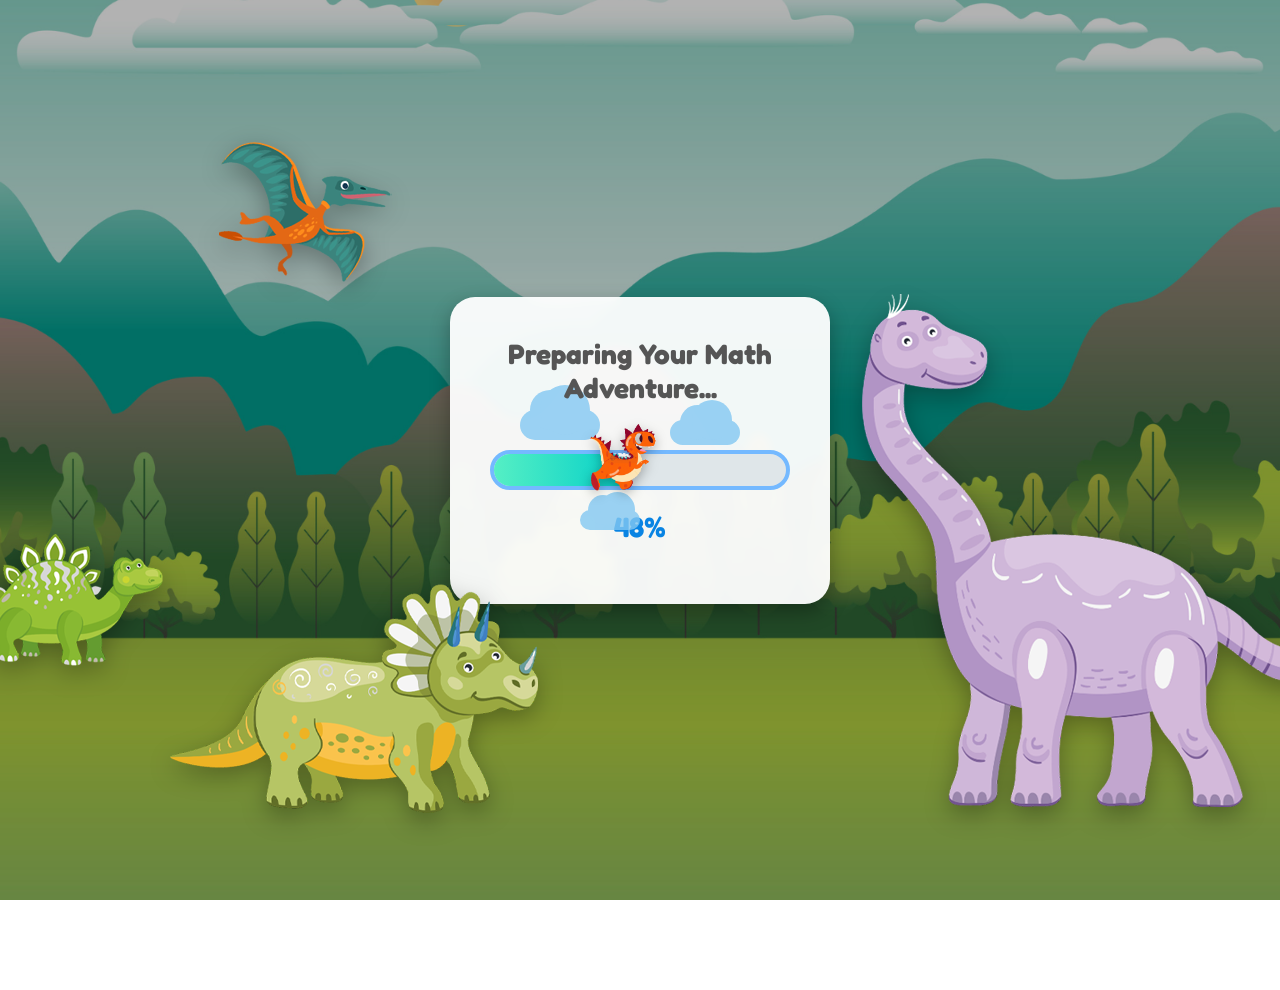
<file: index.html>
<!DOCTYPE html>
<html lang="en">
<head>
    <meta charset="UTF-8">
    <meta name="viewport"
          content="width=device-width, initial-scale=1.0">

    <title>Multiplication Drill</title>

    <!-- Cute Font -->
    <link href="https://fonts.googleapis.com/css2?family=Fredoka:wght@400;600&display=swap"
          rel="stylesheet">

    <link rel="stylesheet" href="style.css">
</head>
<body>

    <div id="welcomeScreen">

        <!-- Mascot Image -->
        <img src="assets/dino2.png"
            id="mascot">
        
        <img src="assets/dino.png"
            id="mascot2">

        <div id="dinoCallout" class="dino-callout hidden">
                <img src="assets/dinoegg.png" class="callout-dino">
                <div class="callout-bubble">
                    <p id="calloutText"></p>
                </div>
            </div>

        <div class="welcome-card" id="welcomeCard">

            <!-- Loading Animation -->
<div id="loadingSection">

    <h2 class="loading-title">
        Preparing Your Math Adventure...
    </h2>

    <!-- Sky Area -->
    <div class="loading-area">

        <!-- Clouds -->
        <div class="cloud cloud1"></div>
        <div class="cloud cloud2"></div>
        <div class="cloud cloud3"></div>

        <!-- Progress Track -->
        <div class="progress-track">

            <!-- Dinosaur -->
            <div id="dino">
                <img src="assets/t-rex.gif">
            </div>

            <!-- Progress Fill -->
            <div id="progressFill"></div>

        </div>

        <!-- Percentage -->
        <div id="progressText">
            0%
        </div>

    </div>

</div>

            <!-- Main Welcome Content -->
            <div id="mainContent" class="hidden">
                
                <h1>Multiplication Adventure</h1>

                <p>Enter your name to begin!</p>

                <input type="text"
                       id="learnerName"
                       placeholder="Your Name">

                <button id="startBtn">
                    Start Learning
                </button>

                <p id="savedMessage"></p>

            </div>

        </div>

    </div>

    <!-- Audio Element -->
    <audio id="bgMusic" src="assets/Index.mp3" loop></audio>

    <script src="script.js"></script>

</body>
</html>
</file>
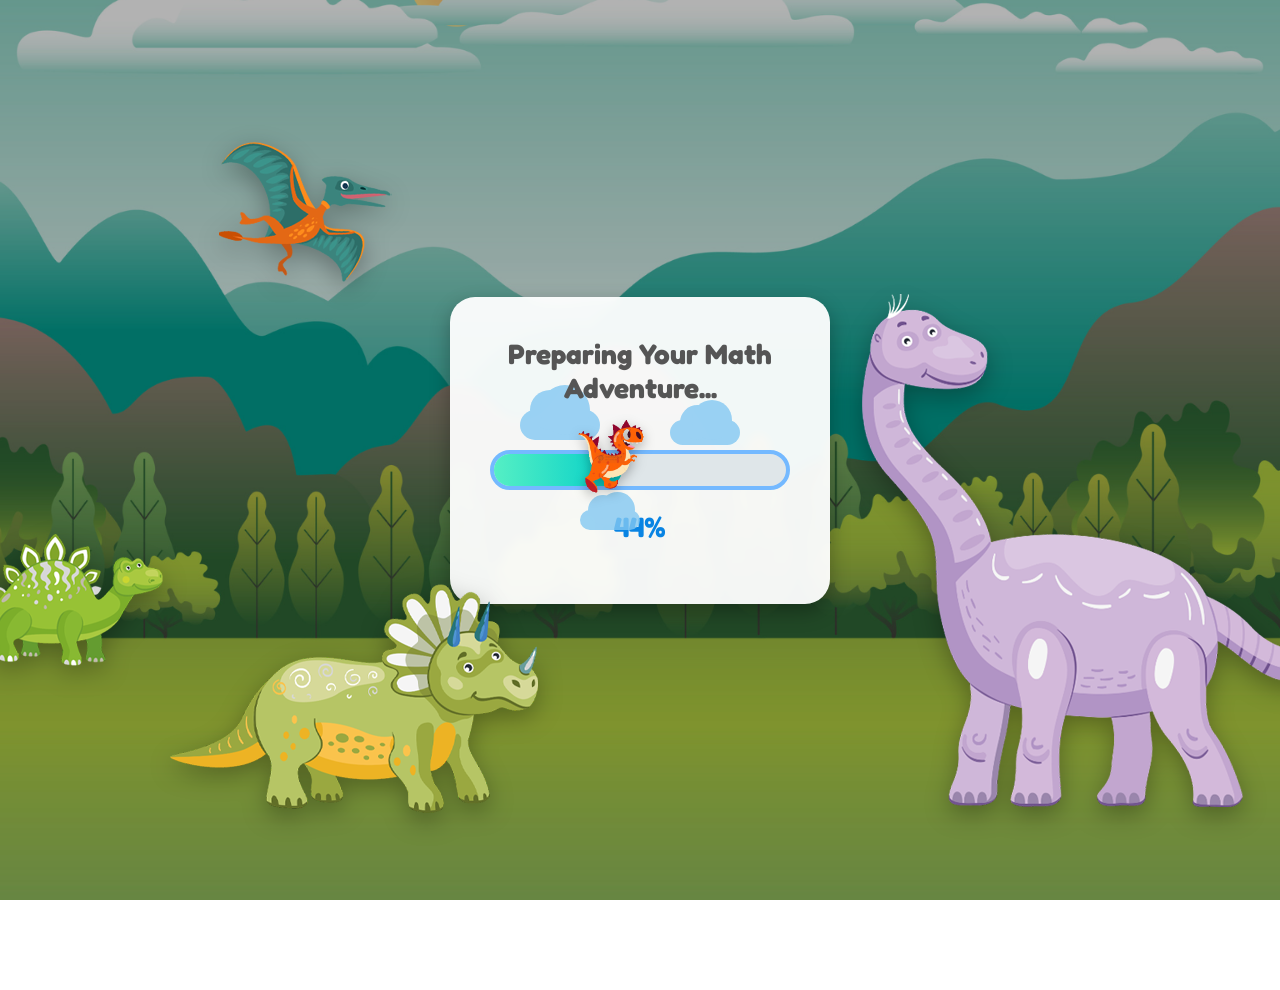
<file: dashboard.html>
<!DOCTYPE html>
<html lang="en">
<head>
    <meta charset="UTF-8">
    <meta name="viewport" content="width=device-width, initial-scale=1.0">
    <title>Dashboard</title>
    <!-- Cute Font -->
    <link href="https://fonts.googleapis.com/css2?family=Fredoka:wght@400;600&display=swap" rel="stylesheet">
    <link rel="stylesheet" href="style.css">
</head>
<body>

    <!-- Mascot Image -->
    <img src="assets/dino2.png" id="mascot">
    <img src="assets/dino3.png" id="mascot3">

    <div class="dashboard-container">
        <h1 id="welcomeText">Welcome!</h1>
        <h2>Multiplication Drills</h2>

        <div class="levels-grid">
            <!-- Emerging (Default Unlocked) -->
            <div class="level-card unlocked">
                <div class="board-content">
                    <h3>Emerging</h3>
                    <p>Unlocked</p>
                    <button onclick="openLevel('Emerging')">Open</button>
                </div>
            </div>

            <!-- Developing -->
            <div class="level-card locked" id="Developing">
                <div class="board-content">
                    <h3>Developing</h3>
                    <p>Locked</p>
                    <button disabled>Locked</button>
                </div>
            </div>

            <!-- Connecting -->
            <div class="level-card locked" id="Connecting">
                <div class="board-content">
                    <h3>Connecting</h3>
                    <p>Locked</p>
                    <button disabled>Locked</button>
                </div>
            </div>

            <!-- Benchmarking -->
            <div class="level-card locked" id="Benchmarking">
                <div class="board-content">
                    <h3>Benchmarking</h3>
                    <p>Locked</p>
                    <button disabled>Locked</button>
                </div>
            </div>

            <!-- Advancing -->
            <div class="level-card locked" id="Advancing">
                <div class="board-content">
                    <h3>Advancing</h3>
                    <p>Locked</p>
                    <button disabled>Locked</button>
                </div>
            </div>
        </div>

        <button class="reset-btn" onclick="resetProgress()">Reset Progress</button>
    </div>

    <!-- Audio Element -->
    <audio id="bgMusic" src="assets/Dashboard.mp3" loop></audio>

    <div id="mascotDashboardOverlay" class="mascot-fullscreen-backdrop hidden-mascot-overlay">
        <div class="mascot-dialogue-container">
            
            <div class="mascot-speech-bubble">
                <p class="mascot-greeting">Welcome back, Dino Explorer!</p>
                <p id="mascotDashboardMessage" class="mascot-instructions">
                    Teach Hams here! Ready to continue your dino math adventure? Select a level banner below to begin your training!
                </p>
                
                <button class="mascot-ok-btn" onclick="hideDashboardMascot()">Let's Go!</button>
                
                <div class="speech-bubble-arrow"></div>
            </div>

            <div class="mascot-character-wrapper">
                <img src="assets/Teach Hams.png" alt="Teach Hams Mascot" class="hamster-game-mascot">
            </div>
            
        </div>
    </div>

<script>
    let musicStarted = false; 
    
    // 1. Load learner data safely
    let learner = JSON.parse(localStorage.getItem("learnerProgress"));

    // 2. Safety Check: If data missing, gracefully redirect
    if (!learner) {
        console.warn("No learner progress found! Redirecting to setup...");
        window.location.href = "index.html"; 
    } else {
        document.getElementById("welcomeText").innerHTML = "Welcome, " + (learner.name || "Learner") + "!";
        checkUnlocks();
    }

    // FIX: Attach interactive sound listeners directly onto parent DOM structures
    window.addEventListener('DOMContentLoaded', () => {
        // Find main container grids and map explicit triggers
        const triggerZones = [document.body, document.querySelector('.dashboard-container')];
        triggerZones.forEach(zone => {
            if(zone) {
                zone.addEventListener('pointerdown', startBackgroundMusic, { passive: true });
                zone.addEventListener('click', startBackgroundMusic, { passive: true });
            }
        });
    });

    // Dedicated fallback checker
    document.addEventListener('click', startBackgroundMusic, true);

    window.onload = function() {
        document.getElementById("welcomeText").innerText = "Welcome, " + learner.name + "! 👋";
        checkUnlocks();

        // 🐹 NEW: FOOLPROOF REFERRER CHECK FOR LOCAL SERVERS
        const previousPage = document.referrer.toLowerCase();
        
        // If they came from drill.html, we absolutely DO NOT show it.
        // Otherwise, if they came from the root or index page, show it!
        if (!previousPage.includes("drill.html")) {
            // This condition matches if they logged in from index.html or raw localhost root path
            if (previousPage.includes("index.html") || previousPage === "http://127.0.0.1:5500/" || previousPage === "http://localhost:5500/" || previousPage === "https://aesmena16.github.io/bugmultiplication/") {
                const overlay = document.getElementById("mascotDashboardOverlay");
                if (overlay) {
                    overlay.classList.remove("hidden-mascot-overlay");
                    
                    // Personalize the greeting text dynamically using the profile name
                    document.getElementById("mascotDashboardMessage").innerHTML = 
                        `Hey <strong>${learner.name}</strong>! Teach Hams here! Ready to continue your math adventure? Select a level banner below to begin your training!`;
                }
            }
        }
    };

    // 🚀 NEW: HANDLER TIED TO THE LET'S GO BUTTON CLICK
    function hideDashboardMascot() {
        const overlay = document.getElementById("mascotDashboardOverlay");
        if (overlay) {
            overlay.classList.add("hidden-mascot-overlay");
        }
    }

    function startBackgroundMusic() {
        if (musicStarted) return;
        
        const audio = document.getElementById("bgMusic");
        if (!audio) return;

        audio.volume = 0.15; 
        
        audio.play()
            .then(() => {
                musicStarted = true;
                console.log("Dashboard music started successfully!");
                // Cleanup clean lines
                window.removeEventListener('pointerdown', startBackgroundMusic);
                window.removeEventListener('click', startBackgroundMusic);
                document.removeEventListener('click', startBackgroundMusic, true);
            })
            .catch(error => {
                // If it fails silently, we attempt to unblock the channel stream
                console.log("Audio waiting for a deeper gesture interaction.", error);
            });
    }

    function checkUnlocks(){
        if (!learner || !learner.completedDrills) return;

        let levels = ["Emerging", "Developing", "Connecting", "Benchmarking", "Advancing"];

        for(let i = 1; i < levels.length; i++){
            let previous = levels[i - 1];
            let drills = learner.completedDrills[previous];

            if (!drills) continue;

            let completed = drills.arrays && drills.multiples && drills.groups && drills.jumps;

            if(completed){
                let currentCard = document.getElementById(levels[i]);
                if(currentCard) {
                    currentCard.classList.remove("locked");
                    currentCard.classList.add("unlocked");
                    // Added startBackgroundMusic() here so even if their first click is the button, it forces play before navigating
                    currentCard.innerHTML = `
                        <div class="board-content">
                            <h3>${levels[i]}</h3>
                            <p>Unlocked</p>
                            <button onclick="startBackgroundMusic(); openLevel('${levels[i]}')">Open</button>
                        </div>
                    `;
                }
            }
        }
    }

    function openLevel(level){
        // Give the audio engine 150ms to fire up cleanly before switching pages
        setTimeout(() => {
            window.location.href = "drill.html?level=" + level;
        }, 150);
    }

    function resetProgress(){
        let confirmReset = confirm("Reset all progress?");
        if(confirmReset){
            localStorage.clear();
            window.location.href = "index.html";
        }
    }
</script>

</body>
</html>
</file>
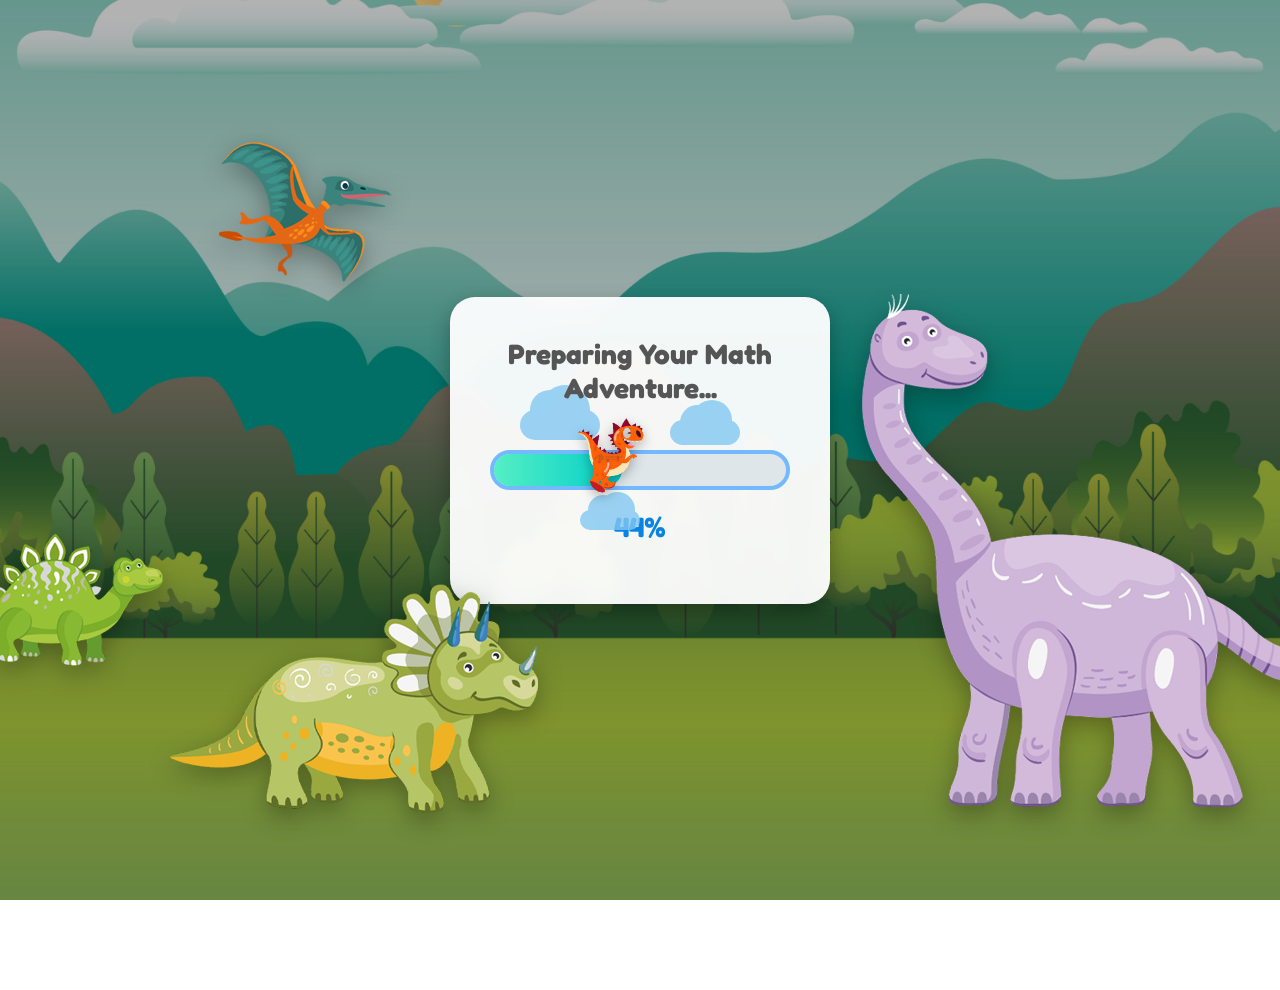
<file: drill.html>
<!DOCTYPE html>
<html lang="en">
<head>
    <meta charset="UTF-8">
    <meta name="viewport" content="width=device-width, initial-scale=1.0">
    <title>Multiplication Drills</title>
    
    <!-- Cute Font -->
    <link href="https://fonts.googleapis.com/css2?family=Fredoka:wght@400;600&display=swap" rel="stylesheet">
    <!-- Reference your stylesheet -->
    <link rel="stylesheet" href="drill-style.css">
</head>
<body>

    <!-- 1. TOP NAVBAR -->
    <header class="top-navbar">
        <div class="nav-left">
            <span class="back-arrow" onclick="goToDashboard()">⬅ Dashboard</span>
        </div>
        <div class="nav-right">
            <button id="muteBtn" class="mute-btn" onclick="toggleMute()">🎵 Music On</button>
            <span id="studentName" class="student-profile">👑 Loading...</span>
            <button class="logout-btn" onclick="logout()">Log Out</button>
        </div>
    </header>

    <div class="app-container">
        <!-- 2. SIDEBAR NAVIGATION -->
        <aside class="sidebar">
            <div class="sidebar-header">
                <img src="assets/t-rex.gif">
                <h3 id="currentLevelHeader">Level: Loading...</h3>
            </div>
            <nav class="sidebar-menu">
                <button class="menu-item active" id="btn-groups" onclick="switchDrill('groups')">
                    📦 Groups of Quantities
                </button>
                <button class="menu-item" id="btn-arrays" onclick="switchDrill('arrays')">
                    🧮 Arrays
                </button>
                <button class="menu-item" id="btn-multiples" onclick="switchDrill('multiples')">
                    🔢 Counting by Multiples
                </button>
                <button class="menu-item" id="btn-jumps" onclick="switchDrill('jumps')">
                    🐸 Jumps on a Number Line
                </button>
            </nav>
        </aside>

        <!-- 3. MAIN DRILL PLAYGROUND -->
        <main class="main-content">
            <div id="teacherPanel" class="teacher-config-card">
    <div class="panel-header">
        <h4>Teacher Control Hub: Customize Advancing Level</h4>
        <button class="close-panel-btn" onclick="toggleTeacherPanel(false)">✕</button>
    </div>
    <p class="panel-desc">Set specific numbers or ranges for the dynamic Question Bank. Leave fields blank or set to "Any" for fully random questions.</p>
    
    <div class="config-grid">
        <div class="input-group">
            <label for="customFirstNum">First Number (Multiplicand):</label>
            <select id="customFirstNum">
                <option value="any">Any Random Number (1-10)</option>
                <option value="2">2</option><option value="3">3</option><option value="4">4</option>
                <option value="5">5</option><option value="6">6</option><option value="7">7</option>
                <option value="8">8</option><option value="9">9</option><option value="10">10</option>
            </select>
        </div>

        <div class="input-group">
            <label for="customSecondNum">Second Number (Multiplier):</label>
            <select id="customSecondNum">
                <option value="any">Any Random Number (1-10)</option>
                <option value="2">2</option><option value="3">3</option><option value="4">4</option>
                <option value="5">5</option><option value="6">6</option><option value="7">7</option>
                <option value="8">8</option><option value="9">9</option><option value="10">10</option>
            </select>
        </div>
    </div>
    
    <div class="panel-actions">
        <button class="save-config-btn" onclick="saveTeacherSettings()">Apply</button>
        <button class="reset-config-btn" onclick="resetTeacherSettings()">Reset</button>
    </div>
</div>

<button id="teacherTriggerBtn" class="teacher-trigger-btn" onclick="toggleTeacherPanel(true)">⚙️ Teacher Settings</button>

            <div class="drill-window">
                <div class="drill-status-bar">
                    <span id="drillTitle">Groups of Equal Quantities</span>
                    <span id="drillProgress">Status: Loading...</span>
                </div>
                
                <!-- =============== NEW WRAPPER PLACEMENT START =============== -->
                <div class="playground-window">
                    
                    <!-- Faded, unzoomed background layer -->
                    <div class="playground-bg-layer"></div>
                    
                    <!-- Your original Game Canvas/Interaction Space -->
                    <div id="gamePlayground" class="game-playground">
                        <!-- Dynamic interactive UI components go here -->
                        <p class="placeholder-text">Select a drill to start!</p>
                    </div>

                </div>
                <!-- =============== NEW WRAPPER PLACEMENT END =============== -->

            </div>
        </main>
    </div>

    <div id="mascotTutorialOverlay" class="mascot-fullscreen-backdrop">
    <div class="mascot-dialogue-container">
        
        <div class="mascot-speech-bubble">
            <p class="mascot-greeting">Hi there, Champ!</p>
            <p id="mascotDynamicMessage" class="mascot-instructions">
                Welcome! Select one of the math drills from the sidebar menu on the left, and let's start our multiplication adventure together!
            </p>
            
            <button class="mascot-ok-btn" onclick="hideMascotOverlay()">Let's Go!</button>
            
            <div class="speech-bubble-arrow"></div>
        </div>

        <div class="mascot-character-wrapper">
            <img src="assets/Teach Hams.png" alt="Teach Hams Mascot" class="hamster-game-mascot">
        </div>
        
    </div>
</div>

    <div id="gameFeedbackOverlay" class="mascot-fullscreen-backdrop hidden-mascot-overlay">
        <div class="mascot-dialogue-container">
            
            <div class="mascot-speech-bubble">
                <p id="feedbackTitle" class="mascot-greeting">Great Job! 🎉</p>
                <p id="feedbackMessage" class="mascot-instructions">That is exactly correct!</p>
                
                <button id="feedbackBtn" class="mascot-ok-btn" onclick="closeFeedbackOverlay()">Continue 🚀</button>
                
                <div class="speech-bubble-arrow"></div>
            </div>

            <div class="mascot-character-wrapper">
                <img id="feedbackMascotImg" src="assets/Teach Hams.png" alt="Feedback Mascot" class="hamster-game-mascot">
            </div>
            
        </div>
    </div>

    <div id="confettiContainer" class="confetti-wrapper hidden-mascot-overlay"></div>

    <audio id="bgMusic" src="assets/Drill.mp3" loop></audio>

    <!-- JavaScript Handling App Logic -->
    <script>

        // Toggle Visibility of the Control Panel View
function toggleTeacherPanel(show) {
    const panel = document.getElementById("teacherPanel");
    if (panel) panel.style.display = show ? "block" : "none";
    
    // Auto-load currently saved rules if opening
    if (show) {
        const rules = JSON.parse(localStorage.getItem("teacherDrillRules")) || { num1: "any", num2: "any" };
        document.getElementById("customFirstNum").value = rules.num1;
        document.getElementById("customSecondNum").value = rules.num2;
    }
}

// Save custom parameters to memory
function saveTeacherSettings() {
    const num1 = document.getElementById("customFirstNum").value;
    const num2 = document.getElementById("customSecondNum").value;
    
    const rules = { num1: num1, num2: num2 };
    localStorage.setItem("teacherDrillRules", JSON.stringify(rules));
    
    showGameFeedback('correct', "Teacher preferences applied successfully! 🏫🍎");
    toggleTeacherPanel(false);
    
    // If the learner is currently playing the Advancing level, instantly reload the question card!
    if (currentLevel === "Advancing") {
        loadQuestionBankEngine();
    }
}

// Wipe rules out of memory back to vanilla math configurations
function resetTeacherSettings() {
    localStorage.removeItem("teacherDrillRules");
    document.getElementById("customFirstNum").value = "any";
    document.getElementById("customSecondNum").value = "any";
    
    showGameFeedback('correct', "Reset back to automatic standard configurations!");
    toggleTeacherPanel(false);
    
    if (currentLevel === "Advancing") {
        loadQuestionBankEngine();
    }
}

        // Global variables
        let learner = JSON.parse(localStorage.getItem("learnerProgress"));
        let currentLevel = "";
        let currentDrill = "groups"; // Default drill
        let musicStarted = false; // Tracks if the music has successfully started playing

        // Safety redirect if someone bypasses login
        if (!learner) {
            window.location.href = "index.html";
        }

        // Initialize Page Setup on Load
        window.onload = function() {
            // 1. Parse Level from URL String (e.g., ?level=Developing)
            const urlParams = new URLSearchParams(window.location.search);
            currentLevel = urlParams.get('level') || "Emerging";
            
            // 2. Populate User Interfaces
            document.getElementById("studentName").innerText = "👑 " + learner.name;
            document.getElementById("currentLevelHeader").innerText = "Level: " + currentLevel;
            
            // 3. Update drill tracking states
            updateDrillStatus();

            // 🐹 FIX: Fire greeting generation safely right here!
            initializeMascotGreeting();

            // Set up a backup click listener on the entire page 
            // This ensures music starts if they click anywhere on the app
            document.body.addEventListener('click', startBackgroundMusic, { once: true });
        };
        
        // Function to handle the music playback safely
        function startBackgroundMusic() {
            if (!musicStarted) {
                const audio = document.getElementById("bgMusic");
        
                audio.volume = 0.15; // Set volume low (15%) so it's pleasant background audio
        
                audio.play()
                    .then(() => {
                        musicStarted = true;
                        console.log("Music started playing smoothly!");
                    })
                    .catch(error => {
                        console.log("Browser blocked autoplay. Will try again on next click.", error);
                    });
            }
        }
        
        // Navigation actions
        function goToDashboard() {
            window.location.href = "dashboard.html";
        }

        function logout() {
            let confirmLogout = confirm("Are you sure you want to log out?");
            if (confirmLogout) {
                // Keep progress, just kick back to index
                window.location.href = "index.html";
            }
        }

        // Sidebar Navigation Mechanics
        function switchDrill(drillType) {
            currentDrill = drillType;
    
            // Trigger music attempt when they choose a drill
            startBackgroundMusic();
    
            // (Keep your existing switchDrill code below...)
            document.querySelectorAll('.menu-item').forEach(btn => btn.classList.remove('active'));
            document.getElementById(`btn-${drillType}`).classList.add('active');
    
            const titles = {
                groups: "Groups of Equal Quantities",
                arrays: "Arrays Drill",
                multiples: "Counting by Multiples",
                jumps: "Equal Jumps on a Number Line"
            };
            document.getElementById("drillTitle").innerText = titles[drillType];
            
            // NEW: Smoothly slide away the full-screen mascot overlay once they select a game track
    const overlay = document.getElementById("mascotTutorialOverlay");
    if (overlay) {
        overlay.classList.add("hidden-mascot-overlay");
    }

    // ... your remaining sidebar highlighting and loadDrillGame() rules continue below ...
    const headerElement = document.getElementById("currentLevelHeader");
    if (headerElement) {
        const headerText = headerElement.innerText;
        currentLevel = headerText.replace("Level:", "").trim();
    }
    
    document.querySelectorAll('.sidebar-menu .menu-item').forEach(btn => btn.classList.remove('active'));
    const activeBtn = document.getElementById(`btn-${drillType}`);
    if (activeBtn) activeBtn.classList.add('active');

            updateDrillStatus();
            loadDrillGame();
        }
        
        function toggleMute() {
            const audio = document.getElementById("bgMusic");
            const muteBtn = document.getElementById("muteBtn");
    
            if (audio.muted) {
                audio.muted = false;
                muteBtn.innerText = "🎵 Music On";
                muteBtn.style.backgroundColor = "#3498db";
            } else {
                audio.muted = true;
                muteBtn.innerText = "🔇 Muted";
                muteBtn.style.backgroundColor = "#7f8c8d";
            }
        }

        // Check if the current drill has been completed in the local storage progress profile
        function updateDrillStatus() {
            let drillsData = learner.completedDrills[currentLevel];
            let isCompleted = drillsData ? drillsData[currentDrill] : false;
            
            let statusText = isCompleted ? "✅ Completed!" : "🎯 In Progress";
            document.getElementById("drillProgress").innerText = statusText;
        } // Ensure this closing bracket cleanly ends updateDrillStatus!

        // 🐹 NEW STANDALONE MASCOT HANDLERS:
        function initializeMascotGreeting() {
    const messageZone = document.getElementById("mascotDynamicMessage");
    if (!messageZone) return;

    if (currentLevel === "Emerging") {
        messageZone.innerHTML = "Welcome to the Emerging level! We are going to discover multiplication using flowers, bicycles, and jumps! Pick a drill on the left to start! <img src='assets/emr.png' class='drill-graphic-item' style='width:32px; height:32px;'>";
    } else if (currentLevel === "Developing") {
        messageZone.innerHTML = "Ready to step up? In the Developing level, we will find missing factor numbers and make larger hops! Choose your first challenge!";
    } else if (currentLevel === "Connecting") {
        messageZone.innerHTML = "Fantastic! In the Connecting level, we are dealing with tricycles and jeepneys! How crazy is that?! Click a drill to jump in!";
    } else if (currentLevel === "Benchmarking") {
        messageZone.innerHTML = "Wow, you are getting so fast! Let's conquer the Benchmarking tracks using Jollibee's crispy fries and juicylicious yum burgers! Pick a grill, i mean drill and let's go! 😂";
    } else if (currentLevel === "Advancing") {
        messageZone.innerHTML = "This is it—the Ultimate Champion Arena! Get ready for my rapid-fire random Question Bank. Can you maintain a 5-win streak? ⚡🏆";
    }
}

        // Function specifically tied to the Let's Go / OK button click!
        function hideMascotOverlay() {
            const overlay = document.getElementById("mascotTutorialOverlay");
            if (overlay) {
                overlay.classList.add("hidden-mascot-overlay");
            }
        }

        // Tracking context callback variable when the level unlock button requires redirection
        let postFeedbackAction = null;

        // 🎊 GENERATES VIBRANT DYNAMIC falling confetti shards 
        function startConfettiRain() {
            const container = document.getElementById("confettiContainer");
            if (!container) return;
            
            container.innerHTML = ""; // Clear old particles
            container.classList.remove("hidden-mascot-overlay");

            const colors = ['#e74c3c', '#e67e22', '#f1c40f', '#2ecc71', '#3498db', '#9b59b6', '#ff6b6b'];
            const totalConfettiCount = 100;

            for (let i = 0; i < totalConfettiCount; i++) {
                const piece = document.createElement("div");
                piece.classList.add("confetti-piece");

                // Distribute across screen randomly
                piece.style.left = Math.random() * 100 + "vw";
                // Stagger starting times so they fall continuously
                piece.style.animationDelay = Math.random() * 4 + "s";
                // Vary falling speeds for natural visual weight physics
                piece.style.animationDuration = (Math.random() * 3 + 3) + "s";
                // Select a playful color
                piece.style.backgroundColor = colors[Math.floor(Math.random() * colors.length)];
                
                // Randomize shape types (squares vs rounded pills)
                if (Math.random() > 0.5) {
                    piece.style.borderRadius = "50%";
                }

                container.appendChild(piece);
            }
        }

        function showGameFeedback(state, textMessage) {
            const overlay = document.getElementById("gameFeedbackOverlay");
            const title = document.getElementById("feedbackTitle");
            const message = document.getElementById("feedbackMessage");
            const imgElement = document.getElementById("feedbackMascotImg");
            const btn = document.getElementById("feedbackBtn");

            if (!overlay || !imgElement) return;

            // Graphic asset specifications mapping matching your rules
            const assetsMap = {
                "Emerging":    { correct: "emr.png", wrong: "emw.png" },
                "Developing":  { correct: "der.png", wrong: "dew.png" },
                "Connecting":  { correct: "cor.png", wrong: "cow.png" },
                "Benchmarking":{ correct: "ber.png", wrong: "bew.png" },
                "Advancing":   { correct: "adr.png", wrong: "adw.png" }
            };

            const activeSet = assetsMap[currentLevel] || { correct: "Teach Hams.png", wrong: "Teach Hams.png" };

            if (state === 'correct') {
                title.innerText = "Fantastic!";
                title.style.color = "#2ecc71"; // Success Green
                imgElement.src = "assets/" + activeSet.correct;
                btn.innerText = "Continue";
                postFeedbackAction = null;
            } 
            else if (state === 'wrong') {
                title.innerText = "Oops! Try Again";
                title.style.color = "#e74c3c"; // Warning Red
                imgElement.src = "assets/" + activeSet.wrong;
                btn.innerText = "Try Again 🔄";
                postFeedbackAction = null;
            } 
            else if (state === 'unlock') {
                title.innerText = "LEVEL CLEARED! 🏆";
                title.style.color = "#f1c40f"; // Gold Accent Name
                imgElement.src = "assets/Teach Hams.png"; 
                btn.innerText = "Go to Dashboard";
                postFeedbackAction = () => { goToDashboard(); };
            }

            message.innerText = textMessage;
            overlay.classList.remove("hidden-mascot-overlay");
        }

        function closeFeedbackOverlay() {
            const overlay = document.getElementById("gameFeedbackOverlay");
            if (overlay) {
                overlay.classList.add("hidden-mascot-overlay");
            }
            
            // Execute dashboard redirection if a level unlock completed
            if (typeof postFeedbackAction === "function") {
                postFeedbackAction();
                postFeedbackAction = null; 
            }
        }

        function loadDrillGame() {
    const playground = document.getElementById("gamePlayground");
    
    console.log("Loading Game State -> Level:", currentLevel, "| Drill:", currentDrill);

    // ==========================================
    // 🐣 LEVEL 1: EMERGING LEVEL DRILLS
    // ==========================================
    if (currentLevel === 'Emerging') {
        if (currentDrill === 'groups') {
            playground.innerHTML = `
                <div class="drill-interaction-card groups-game-card">
                    <div class="game-section visual-box">
                        <p class="instruction">💡 Step 1: Look at the picture!</p>
                        <div class="emoji-groups-container">
                            <div class="emoji-group">
                                <img src="assets/emflower.jpeg" class="drill-graphic-item" alt="flower">
                                <img src="assets/emflower.jpeg" class="drill-graphic-item" alt="flower">
                            </div>
                            <div class="emoji-group">
                                <img src="assets/emflower.jpeg" class="drill-graphic-item" alt="flower">
                                <img src="assets/emflower.jpeg" class="drill-graphic-item" alt="flower">
                            </div>
                        </div>
                    </div>
                    <div class="game-section counting-boxes">
                        <p class="instruction">💡 Step 2 & 3: Count the groups and the flowers!</p>
                        <p class="sentence-builder">
                            There are <span class="drop-zone" id="drop-groups" data-correct="2">?</span> groups. 
                            Each group has <span class="drop-zone" id="drop-each" data-correct="2">?</span> flowers.
                        </p>
                    </div>
                    <div class="game-section addition-box">
                        <p class="instruction">💡 Step 4 & 5: Write the repeated addition sentence!</p>
                        <p class="sentence-builder">
                            <span class="drop-zone" id="drop-add1" data-correct="2">?</span> + 
                            <span class="drop-zone" id="drop-add2" data-correct="2">?</span> = 
                            <span class="drop-zone" id="drop-total1" data-correct="4">?</span>
                        </p>
                    </div>
                    <div class="game-section multiplication-box">
                        <p class="instruction">💡 Step 6: Write the multiplication sentence!</p>
                        <p class="sentence-builder">
                            <span class="drop-zone" id="drop-mult1" data-correct="2">?</span> × 
                            <span class="drop-zone" id="drop-mult2" data-correct="2">?</span> = 
                            <span class="drop-zone" id="drop-total2" data-correct="4">?</span>
                        </p>
                    </div>

                    <div class="drill-interaction-zone">
                        <p class="bank-label">Drag numbers from here into the question marks:</p>
                        <div class="drag-options">
                            <div class="drag-item" draggable="true">1</div>
                            <div class="drag-item" draggable="true">2</div>
                            <div class="drag-item" draggable="true">3</div>
                            <div class="drag-item" draggable="true">4</div>
                            <div class="drag-item" draggable="true">5</div>
                            <div class="drag-item" draggable="true">6</div>
                        </div>
                    </div>
                    <button class="check-game-btn" onclick="checkDrillAnswers()">Check Answers!</button>
                </div>
            `;
            initDragAndDrop();
            return;
        }

        if (currentDrill === 'arrays') {
            playground.innerHTML = `
                <div class="drill-interaction-card arrays-game-card">
                    <div class="game-section array-visual-box">
                        <p class="instruction">💡 Step 1: Look at the picture! The bicycles are in neat rows and columns.</p>
                        <div class="array-container-wrapper">
                            <div class="row-indicator-labels">
                                <span>Row 1 ➔</span><span>Row 2 ➔</span><span>Row 3 ➔</span>
                            </div>
                            <div class="array-grid-3x2">
                                <div class="array-cell"><img src="assets/Bicycle.png" class="drill-graphic-item"></div> 
                                <div class="array-cell"><img src="assets/Bicycle.png" class="drill-graphic-item"></div>
                                <div class="array-cell"><img src="assets/Bicycle.png" class="drill-graphic-item"></div> 
                                <div class="array-cell"><img src="assets/Bicycle.png" class="drill-graphic-item"></div>
                                <div class="array-cell"><img src="assets/Bicycle.png" class="drill-graphic-item"></div> 
                                <div class="array-cell"><img src="assets/Bicycle.png" class="drill-graphic-item"></div>
                            </div>
                        </div>
                        <div class="column-indicator-labels">
                            <span>↑<br>Col 1</span><span>↑<br>Col 2</span>
                        </div>
                    </div>
                    <div class="game-section counting-boxes">
                        <p class="sentence-builder">
                            How many rows? ➔ <span class="drop-zone" id="drop-rows" data-correct="3">?</span>
                            How many columns? ➔ <span class="drop-zone" id="drop-cols" data-correct="2">?</span>
                        </p>
                    </div>
                    <div class="game-section multiplication-box">
                        <p class="instruction">💡 Use the numbers of rows and columns to complete the multiplication sentence!</p>
                        <p class="sentence-builder formula-step">
                            <span class="drop-zone" id="drop-arr-rows" data-correct="3">?</span> × 
                            <span class="drop-zone" id="drop-arr-cols" data-correct="2">?</span> = 
                            <span class="drop-zone" id="drop-arr-total" data-correct="6">?</span>
                        </p>
                    </div>

                    <div class="drill-interaction-zone">
                        <p class="bank-label">Drag numbers from here into the question marks:</p>
                        <div class="drag-options">
                            <div class="drag-item" draggable="true">1</div>
                            <div class="drag-item" draggable="true">2</div>
                            <div class="drag-item" draggable="true">3</div>
                            <div class="drag-item" draggable="true">4</div>
                            <div class="drag-item" draggable="true">5</div>
                            <div class="drag-item" draggable="true">6</div>
                        </div>
                    </div>
                    <button class="check-game-btn" onclick="checkDrillAnswers()">Check Answers!</button>
                </div>
            `;
            initDragAndDrop();
            return;
        }

        if (currentDrill === 'multiples') {
            playground.innerHTML = `
                <div class="drill-interaction-card multiples-game-card">
                    <div class="game-section equation-box">
                        <p class="instruction">💡 Look at the multiplication sentence. There's a number missing!</p>
                        <div class="target-equation">3 × 7 = <span class="multiples-total-zone" id="mult-total">?</span></div>
                    </div>
                    <div class="game-section sequence-box">
                        <div class="multiples-track">
                            <div class="track-node active-node" id="node-1" data-correct="3">?</div>
                            <div class="track-node" id="node-2" data-correct="6">?</div>
                            <div class="track-node" id="node-3" data-correct="9">?</div>
                            <div class="track-node" id="node-4" data-correct="12">?</div>
                            <div class="track-node" id="node-5" data-correct="15">?</div>
                            <div class="track-node" id="node-6" data-correct="18">?</div>
                            <div class="track-node" id="node-7" data-correct="21">?</div>
                        </div>
                    </div>
                    <div class="game-section choices-box">
                        <p class="instruction">💡 Count by the first number. Count as many times as the second number tells you.</p>
                        <div class="multiples-choices-grid">
                            <button class="choice-btn" onclick="selectMultiple(this, 3)">3</button>
                            <button class="choice-btn" onclick="selectMultiple(this, 5)">5</button>
                            <button class="choice-btn" onclick="selectMultiple(this, 6)">6</button>
                            <button class="choice-btn" onclick="selectMultiple(this, 8)">8</button>
                            <button class="choice-btn" onclick="selectMultiple(this, 9)">9</button>
                            <button class="choice-btn" onclick="selectMultiple(this, 12)">12</button>
                            <button class="choice-btn" onclick="selectMultiple(this, 15)">15</button>
                            <button class="choice-btn" onclick="selectMultiple(this, 18)">18</button>
                            <button class="choice-btn" onclick="selectMultiple(this, 20)">20</button>
                            <button class="choice-btn" onclick="selectMultiple(this, 21)">21</button>
                        </div>
                    </div>
                </div>
            `;
            currentStepIndex = 1;
            return;
        }

        if (currentDrill === 'jumps') {
            playground.innerHTML = `
                <div class="drill-interaction-card jumps-game-card">
                    <div class="game-section equation-box">
                        <p class="instruction">💡 Look at the multiplication sentence. We need to find the answer!</p>
                        <div class="target-equation">2 × 6 = <span class="jumps-total-zone" id="jump-total-text">0</span></div>
                    </div>
                    <div class="game-section numberline-box">
                        <p class="instruction">💡 Jump by as many as the first number. And jump as many times as the second number tells you.</p>
                        <div class="canvas-container"><canvas id="numberLineCanvas" width="560" height="120"></canvas></div>
                    </div>
                    <div class="game-section slider-control-box">
                        <p class="instruction">💡 Use the orange slider to count the jumps and find the answer.</p>
                        <div class="slider-row">
                            <span class="range-bound">0</span>
                            <input type="range" id="jumpSlider" min="0" max="15" value="0" class="interactive-frog-slider" oninput="drawNumberLineGame(this.value)">
                            <span class="range-bound">15</span>
                        </div>
                    </div>
                    <button class="check-game-btn" onclick="checkJumpsAnswer()">Check Answer!</button>
                </div>
            `;
            setTimeout(() => drawNumberLineGame(0), 50);
            return;
        }
    }

    // ==========================================
    // 🚀 LEVEL 2: DEVELOPING LEVEL DRILLS
    // ==========================================
    if (currentLevel === 'Developing') {
        if (currentDrill === 'groups') {
            playground.innerHTML = `
                <div class="drill-interaction-card groups-game-card">
                    <div class="game-section visual-box">
                        <div class="emoji-groups-container">
                            <div class="emoji-group">
                                <img src="assets/flower.jpg" class="drill-graphic-item">
                                <img src="assets/flower.jpg" class="drill-graphic-item">
                            </div>
                            <div class="emoji-group">
                                <img src="assets/flower.jpg" class="drill-graphic-item">
                                <img src="assets/flower.jpg" class="drill-graphic-item">
                            </div>
                            <div class="emoji-group">
                                <img src="assets/flower.jpg" class="drill-graphic-item">
                                <img src="assets/flower.jpg" class="drill-graphic-item">
                            </div>
                        </div>
                    </div>
                    <div class="game-section counting-boxes">
                        <p class="sentence-builder">There are <span class="drop-zone" id="drop-groups" data-correct="3">?</span> groups. Each group has <span class="drop-zone" id="drop-each" data-correct="2">?</span> flowers.</p>
                    </div>
                    <div class="game-section addition-box">
                        <p class="sentence-builder"><span class="drop-zone" id="drop-add1" data-correct="2">?</span> + <span class="drop-zone" id="drop-add2" data-correct="2">?</span> + <span class="drop-zone" id="drop-add3" data-correct="2">?</span> = <span class="drop-zone" id="drop-total1" data-correct="6">?</span></p>
                    </div>
                    <div class="game-section multiplication-box">
                        <p class="sentence-builder"><span class="drop-zone" id="drop-mult1" data-correct="3">?</span> × <span class="drop-zone" id="drop-mult2" data-correct="2">?</span> = <span class="drop-zone" id="drop-total2" data-correct="6">?</span></p>
                    </div>

                    <div class="drill-interaction-zone">
                        <p class="bank-label">Drag numbers from here into the question marks:</p>
                        <div class="drag-options">
                            <div class="drag-item" draggable="true">2</div>
                            <div class="drag-item" draggable="true">3</div>
                            <div class="drag-item" draggable="true">4</div>
                            <div class="drag-item" draggable="true">6</div>
                            <div class="drag-item" draggable="true">8</div>
                            <div class="drag-item" draggable="true">10</div>
                        </div>
                    </div>
                    <button class="check-game-btn" onclick="checkDrillAnswers()">Check Answers!</button>
                </div>
            `;
            initDragAndDrop();
            return;
        }

        if (currentDrill === 'arrays') {
            playground.innerHTML = `
                <div class="drill-interaction-card arrays-game-card">
                    <div class="game-section array-visual-box">
                        <p class="instruction">💡 The total is 9 jeepneys. Find the missing number of columns!</p>
                        <div class="array-container-wrapper">
                            <div class="row-indicator-labels"><span>Row 1 ➔</span><span>Row 2 ➔</span><span>Row 3 ➔</span></div>
                            <div class="array-grid-3x2" style="grid-template-columns: repeat(3, 60px);">
                                <div class="array-cell"><img src="assets/Jeep.gif" class="drill-graphic-item"></div>
                                <div class="array-cell"><img src="assets/Jeep.gif" class="drill-graphic-item"></div>
                                <div class="array-cell"><img src="assets/Jeep.gif" class="drill-graphic-item"></div>
                                <div class="array-cell"><img src="assets/Jeep.gif" class="drill-graphic-item"></div>
                                <div class="array-cell"><img src="assets/Jeep.gif" class="drill-graphic-item"></div>
                                <div class="array-cell"><img src="assets/Jeep.gif" class="drill-graphic-item"></div>
                                <div class="array-cell"><img src="assets/Jeep.gif" class="drill-graphic-item"></div>
                                <div class="array-cell"><img src="assets/Jeep.gif" class="drill-graphic-item"></div>
                                <div class="array-cell"><img src="assets/Jeep.gif" class="drill-graphic-item"></div>
                            </div>
                        </div>
                    </div>
                    <div class="game-section multiplication-box">
                        <p class="sentence-builder formula-step">
                            3 × <span class="drop-zone" id="drop-arr-cols" data-correct="3">?</span> = <span class="drop-zone" id="drop-arr-total" data-correct="9">?</span>
                        </p>
                    </div>

                    <div class="drill-interaction-zone">
                        <p class="bank-label">Drag numbers from here into the question marks:</p>
                        <div class="drag-options">
                            <div class="drag-item" draggable="true">1</div>
                            <div class="drag-item" draggable="true">3</div>
                            <div class="drag-item" draggable="true">6</div>
                            <div class="drag-item" draggable="true">9</div>
                            <div class="drag-item" draggable="true">12</div>
                            <div class="drag-item" draggable="true">15</div>
                        </div>
                    </div>
                    <button class="check-game-btn" onclick="checkDrillAnswers()">Check Answers!</button>
                </div>
            `;
            initDragAndDrop();
            return;
        }

        if (currentDrill === 'multiples') {
            playground.innerHTML = `
                <div class="drill-interaction-card multiples-game-card">
                    <div class="game-section equation-box">
                        <div class="target-equation">3 × 4 = <span class="multiples-total-zone" id="mult-total">?</span></div>
                    </div>
                    <div class="game-section sequence-box">
                        <div class="multiples-track">
                            <div class="track-node active-node" id="node-1" data-correct="3">?</div>
                            <div class="track-node" id="node-2" data-correct="6">?</div>
                            <div class="track-node" id="node-3" data-correct="9">?</div>
                            <div class="track-node" id="node-4" data-correct="12">?</div>
                        </div>
                    </div>
                    <div class="game-section choices-box">
                        <div class="multiples-choices-grid">
                            <button class="choice-btn" onclick="selectMultiple(this, 3)">3</button>
                            <button class="choice-btn" onclick="selectMultiple(this, 4)">4</button>
                            <button class="choice-btn" onclick="selectMultiple(this, 6)">6</button>
                            <button class="choice-btn" onclick="selectMultiple(this, 8)">8</button>
                            <button class="choice-btn" onclick="selectMultiple(this, 9)">9</button>
                            <button class="choice-btn" onclick="selectMultiple(this, 10)">10</button>
                            <button class="choice-btn" onclick="selectMultiple(this, 12)">12</button>
                            <button class="choice-btn" onclick="selectMultiple(this, 15)">15</button>
                        </div>
                    </div>
                </div>
            `;
            currentStepIndex = 1;
            return;
        }

        if (currentDrill === 'jumps') {
            playground.innerHTML = `
                <div class="drill-interaction-card jumps-game-card">
                    <div class="game-section equation-box">
                        <div class="target-equation">3 × 5 = <span class="jumps-total-zone" id="jump-total-text">0</span></div>
                    </div>
                    <div class="game-section numberline-box">
                        <div class="canvas-container"><canvas id="numberLineCanvas" width="560" height="120"></canvas></div>
                    </div>
                    <div class="game-section slider-control-box">
                        <p class="instruction">💡 Use the orange slider to count the jumps and find the answer.</p>
                        <div class="slider-row">
                            <span class="range-bound">0</span>
                            <input type="range" id="jumpSlider" min="0" max="20" value="0" class="interactive-frog-slider" oninput="drawUniversalJumpsHelper(this.value, 3, 20)">
                            <span class="range-bound">20</span>
                        </div>
                    </div>
                    <button class="check-game-btn" onclick="checkCustomJumpsAnswer(15)">Check Answer!</button>
                </div>
            `;
            setTimeout(() => drawUniversalJumpsHelper(0, 3, 20), 50);
            return;
        }
    }

    // ==========================================
    // 🔗 LEVEL 3: CONNECTING LEVEL DRILLS (4x)
    // ==========================================
    if (currentLevel === 'Connecting') {
        
        // 1. Groups of Equal Quantities (4 x 3 = 12) 🎂
        if (currentDrill === 'groups') {
            playground.innerHTML = `
                <div class="drill-interaction-card groups-game-card">
                    <div class="game-section visual-box">
                        <div class="emoji-groups-container">
                            <div class="emoji-group">
                                <img src="assets/Tricy.gif" class="drill-graphic-item">
                                <img src="assets/Tricy.gif" class="drill-graphic-item">
                                <img src="assets/Tricy.gif" class="drill-graphic-item">
                            </div>
                            <div class="emoji-group">
                                <img src="assets/Tricy.gif" class="drill-graphic-item">
                                <img src="assets/Tricy.gif" class="drill-graphic-item">
                                <img src="assets/Tricy.gif" class="drill-graphic-item">
                            </div>
                            <div class="emoji-group">
                                <img src="assets/Tricy.gif" class="drill-graphic-item">
                                <img src="assets/Tricy.gif" class="drill-graphic-item">
                                <img src="assets/Tricy.gif" class="drill-graphic-item">
                            </div>
                            <div class="emoji-group">
                                <img src="assets/Tricy.gif" class="drill-graphic-item">
                                <img src="assets/Tricy.gif" class="drill-graphic-item">
                                <img src="assets/Tricy.gif" class="drill-graphic-item">
                            </div>
                        </div>
                    </div>
                    <div class="game-section counting-boxes">
                        <p class="sentence-builder">There are <span class="drop-zone" id="drop-groups" data-correct="4">?</span> groups. Each group has <span class="drop-zone" id="drop-each" data-correct="3">?</span> tricycles.</p>
                    </div>
                    <div class="game-section multiplication-box">
                        <p class="sentence-builder"><span class="drop-zone" id="drop-mult1" data-correct="4">?</span> × <span class="drop-zone" id="drop-mult2" data-correct="3">?</span> = <span class="drop-zone" id="drop-total2" data-correct="12">?</span></p>
                    </div>
                    <div class="drill-interaction-zone">
                        <p class="bank-label">Drag numbers from here into the question marks:</p>
                        <div class="drag-options">
                            <div class="drag-item" draggable="true">1</div>
                            <div class="drag-item" draggable="true">3</div> 
                            <div class="drag-item" draggable="true">4</div> 
                            <div class="drag-item" draggable="true">8</div> 
                            <div class="drag-item" draggable="true">12</div>
                            <div class="drag-item" draggable="true">15</div>
                        </div>
                    </div>
                    <button class="check-game-btn" onclick="checkDrillAnswers()">Check Answers!</button>
                </div>
            `;
            initDragAndDrop();
            return;
        }

        // 2. Arrays with missing columns (4 x __ = 16) 🐼
        if (currentDrill === 'arrays') {
            playground.innerHTML = `
                <div class="drill-interaction-card arrays-game-card">
                    <div class="game-section array-visual-box">
                        <p class="instruction">💡 The total is 16 Modern Jeepneys. Find the missing number of columns!</p>
                        <div class="array-container-wrapper">
                            <div class="array-grid" style="display:grid; grid-template-columns: repeat(4, 50px); gap:10px;">
                                <div class="array-cell"><img src="assets/ebus.gif" class="drill-graphic-item"></div><div class="array-cell"><img src="assets/ebus.gif" class="drill-graphic-item"></div><div class="array-cell"><img src="assets/ebus.gif" class="drill-graphic-item"></div><div class="array-cell"><img src="assets/ebus.gif" class="drill-graphic-item"></div>
                                <div class="array-cell"><img src="assets/ebus.gif" class="drill-graphic-item"></div><div class="array-cell"><img src="assets/ebus.gif" class="drill-graphic-item"></div><div class="array-cell"><img src="assets/ebus.gif" class="drill-graphic-item"></div><div class="array-cell"><img src="assets/ebus.gif" class="drill-graphic-item"></div>
                                <div class="array-cell"><img src="assets/ebus.gif" class="drill-graphic-item"></div><div class="array-cell"><img src="assets/ebus.gif" class="drill-graphic-item"></div><div class="array-cell"><img src="assets/ebus.gif" class="drill-graphic-item"></div><div class="array-cell"><img src="assets/ebus.gif" class="drill-graphic-item"></div>
                                <div class="array-cell"><img src="assets/ebus.gif" class="drill-graphic-item"></div><div class="array-cell"><img src="assets/ebus.gif" class="drill-graphic-item"></div><div class="array-cell"><img src="assets/ebus.gif" class="drill-graphic-item"></div><div class="array-cell"><img src="assets/ebus.gif" class="drill-graphic-item"></div>
                            </div>
                        </div>
                    </div>
                    <div class="game-section multiplication-box">
                        <p class="sentence-builder formula-step">
                            4 × <span class="drop-zone" id="drop-arr-cols" data-correct="4">?</span> = <span class="drop-zone" id="drop-arr-total" data-correct="16">?</span>
                        </p>
                    </div>
                    <div class="drill-interaction-zone">
                        <p class="bank-label">Drag numbers from here into the question marks:</p>
                        <div class="drag-options">
                            <div class="drag-item" draggable="true">2</div> 
                            <div class="drag-item" draggable="true">4</div> 
                            <div class="drag-item" draggable="true">8</div> 
                            <div class="drag-item" draggable="true">12</div> 
                            <div class="drag-item" draggable="true">16</div>
                            <div class="drag-item" draggable="true">18</div>
                        </div>
                    </div>
                    <button class="check-game-btn" onclick="checkDrillAnswers()">Check Answers!</button>
                </div>
            `;
            initDragAndDrop();
            return;
        }

        // 3. Counting by Multiples (4 x 5 = __)
        if (currentDrill === 'multiples') {
            playground.innerHTML = `
                <div class="drill-interaction-card multiples-game-card">
                    <div class="game-section equation-box">
                        <div class="target-equation">4 × 5 = <span class="multiples-total-zone" id="mult-total">?</span></div>
                    </div>
                    <div class="game-section sequence-box">
                        <div class="multiples-track">
                            <div class="track-node active-node" id="node-1" data-correct="4">?</div>
                            <div class="track-node" id="node-2" data-correct="8">?</div>
                            <div class="track-node" id="node-3" data-correct="12">?</div>
                            <div class="track-node" id="node-4" data-correct="16">?</div>
                            <div class="track-node" id="node-5" data-correct="20">?</div>
                        </div>
                    </div>
                    <div class="game-section choices-box">
                        <div class="multiples-choices-grid">
                            <button class="choice-btn" onclick="selectMultiple(this, 2)">2</button>
                            <button class="choice-btn" onclick="selectMultiple(this, 4)">4</button>
                            <button class="choice-btn" onclick="selectMultiple(this, 5)">5</button>
                            <button class="choice-btn" onclick="selectMultiple(this, 8)">8</button>
                            <button class="choice-btn" onclick="selectMultiple(this, 12)">12</button>
                            <button class="choice-btn" onclick="selectMultiple(this, 15)">15</button>
                            <button class="choice-btn" onclick="selectMultiple(this, 16)">16</button>
                            <button class="choice-btn" onclick="selectMultiple(this, 20)">20</button>
                            <button class="choice-btn" onclick="selectMultiple(this, 21)">21</button>
                            <button class="choice-btn" onclick="selectMultiple(this, 24)">24</button>
                        </div>
                    </div>
                </div>
            `;
            currentStepIndex = 1;
            return;
        }

        // 4. Equal Jumps on Number Line (4 x 6 = 24)
        if (currentDrill === 'jumps') {
            playground.innerHTML = `
                <div class="drill-interaction-card jumps-game-card">
                    <div class="game-section equation-box">
                        <div class="target-equation">4 × 6 = <span class="jumps-total-zone" id="jump-total-text">0</span></div>
                    </div>
                    <div class="game-section numberline-box">
                        <div class="canvas-container"><canvas id="numberLineCanvas" width="560" height="120"></canvas></div>
                    </div>
                    <div class="game-section slider-control-box">
                        <p class="instruction">💡 Use the orange slider to count the jumps and find the answer.</p>
                        <div class="slider-row">
                            <span class="range-bound">0</span>
                            <input type="range" id="jumpSlider" min="0" max="30" value="0" class="interactive-frog-slider" oninput="drawUniversalJumpsHelper(this.value, 4, 30)">
                            <span class="range-bound">30</span>
                        </div>
                    </div>
                    <button class="check-game-btn" onclick="checkCustomJumpsAnswer(24)">Check Answer!</button>
                </div>
            `;
            setTimeout(() => drawUniversalJumpsHelper(0, 4, 30), 50);
            return;
        }
    }

    // ==========================================
    // 📐 LEVEL 4: BENCHMARKING LEVEL DRILLS (5x)
    // ==========================================
    if (currentLevel === 'Benchmarking') {
        
        // 1. Groups of Equal Quantities (5 x 4 = 20) 🐻
        if (currentDrill === 'groups') {
            playground.innerHTML = `
                <div class="drill-interaction-card groups-game-card">
                    <div class="game-section visual-box">
                        <div class="emoji-groups-container">
                            <div class="emoji-group">
                                <img src="assets/fries.png" class="drill-graphic-item">
                                <img src="assets/fries.png" class="drill-graphic-item">
                                <img src="assets/fries.png" class="drill-graphic-item">
                                <img src="assets/fries.png" class="drill-graphic-item">
                            </div>
                            <div class="emoji-group">
                                <img src="assets/fries.png" class="drill-graphic-item">
                                <img src="assets/fries.png" class="drill-graphic-item">
                                <img src="assets/fries.png" class="drill-graphic-item">
                                <img src="assets/fries.png" class="drill-graphic-item">
                            </div>
                            <div class="emoji-group">
                                <img src="assets/fries.png" class="drill-graphic-item">
                                <img src="assets/fries.png" class="drill-graphic-item">
                                <img src="assets/fries.png" class="drill-graphic-item">
                                <img src="assets/fries.png" class="drill-graphic-item">
                            </div>
                            <div class="emoji-group">
                                <img src="assets/fries.png" class="drill-graphic-item">
                                <img src="assets/fries.png" class="drill-graphic-item">
                                <img src="assets/fries.png" class="drill-graphic-item">
                                <img src="assets/fries.png" class="drill-graphic-item">
                            </div>
                            <div class="emoji-group">
                                <img src="assets/fries.png" class="drill-graphic-item">
                                <img src="assets/fries.png" class="drill-graphic-item">
                                <img src="assets/fries.png" class="drill-graphic-item">
                                <img src="assets/fries.png" class="drill-graphic-item">
                            </div>
                        </div>
                    </div>
                    <div class="game-section counting-boxes">
                        <p class="sentence-builder">There are <span class="drop-zone" id="drop-groups" data-correct="5">?</span> groups. Each group has <span class="drop-zone" id="drop-each" data-correct="4">?</span> fries.</p>
                    </div>
                    <div class="game-section multiplication-box">
                        <p class="sentence-builder"><span class="drop-zone" id="drop-mult1" data-correct="5">?</span> × <span class="drop-zone" id="drop-mult2" data-correct="4">?</span> = <span class="drop-zone" id="drop-total2" data-correct="20">?</span></p>
                    </div>
                    <div class="drill-interaction-zone">
                        <p class="bank-label">Drag numbers from here into the question marks:</p>
                        <div class="drag-options">
                            <div class="drag-item" draggable="true">4</div> 
                            <div class="drag-item" draggable="true">5</div> 
                            <div class="drag-item" draggable="true">8</div>
                            <div class="drag-item" draggable="true">10</div> 
                            <div class="drag-item" draggable="true">20</div>
                            <div class="drag-item" draggable="true">30</div>
                        </div>
                    </div>
                    <button class="check-game-btn" onclick="checkDrillAnswers()">Check Answers!</button>
                </div>
            `;
            initDragAndDrop();
            return;
        }

        // 2. Arrays with missing rows (__ x 5 = 25) 🍉
        if (currentDrill === 'arrays') {
            playground.innerHTML = `
                <div class="drill-interaction-card arrays-game-card">
                    <div class="game-section array-visual-box">
                        <p class="instruction">💡 The total is 25 burgers. Find the missing number of rows!</p>
                        <div class="array-container-wrapper">
                            <div class="array-grid" style="display:grid; grid-template-columns: repeat(5, 50px); gap:10px;">
                                <div class="array-cell"><img src="assets/burger.png" class="drill-graphic-item"></div><div class="array-cell"><img src="assets/burger.png" class="drill-graphic-item"></div><div class="array-cell"><img src="assets/burger.png" class="drill-graphic-item"></div><div class="array-cell"><img src="assets/burger.png" class="drill-graphic-item"></div><div class="array-cell"><img src="assets/burger.png" class="drill-graphic-item"></div>
                                <div class="array-cell"><img src="assets/burger.png" class="drill-graphic-item"></div><div class="array-cell"><img src="assets/burger.png" class="drill-graphic-item"></div><div class="array-cell"><img src="assets/burger.png" class="drill-graphic-item"></div><div class="array-cell"><img src="assets/burger.png" class="drill-graphic-item"></div><div class="array-cell"><img src="assets/burger.png" class="drill-graphic-item"></div>
                                <div class="array-cell"><img src="assets/burger.png" class="drill-graphic-item"></div><div class="array-cell"><img src="assets/burger.png" class="drill-graphic-item"></div><div class="array-cell"><img src="assets/burger.png" class="drill-graphic-item"></div><div class="array-cell"><img src="assets/burger.png" class="drill-graphic-item"></div><div class="array-cell"><img src="assets/burger.png" class="drill-graphic-item"></div>
                                <div class="array-cell"><img src="assets/burger.png" class="drill-graphic-item"></div><div class="array-cell"><img src="assets/burger.png" class="drill-graphic-item"></div><div class="array-cell"><img src="assets/burger.png" class="drill-graphic-item"></div><div class="array-cell"><img src="assets/burger.png" class="drill-graphic-item"></div><div class="array-cell"><img src="assets/burger.png" class="drill-graphic-item"></div>
                                <div class="array-cell"><img src="assets/burger.png" class="drill-graphic-item"></div><div class="array-cell"><img src="assets/burger.png" class="drill-graphic-item"></div><div class="array-cell"><img src="assets/burger.png" class="drill-graphic-item"></div><div class="array-cell"><img src="assets/burger.png" class="drill-graphic-item"></div><div class="array-cell"><img src="assets/burger.png" class="drill-graphic-item"></div>
                            </div>
                        </div>
                    </div>
                    <div class="game-section multiplication-box">
                        <p class="sentence-builder formula-step">
                            <span class="drop-zone" id="drop-arr-rows" data-correct="5">?</span> × 5 = <span class="drop-zone" id="drop-arr-total" data-correct="25">?</span>
                        </p>
                    </div>
                    <div class="drill-interaction-zone">
                        <p class="bank-label">Drag numbers from here into the question marks:</p>
                        <div class="drag-options">
                            <div class="drag-item" draggable="true">5</div>
                            <div class="drag-item" draggable="true">10</div>
                            <div class="drag-item" draggable="true">15</div>
                            <div class="drag-item" draggable="true">20</div>
                            <div class="drag-item" draggable="true">25</div>
                            <div class="drag-item" draggable="true">30</div>
                        </div>
                    </div>
                    <button class="check-game-btn" onclick="checkDrillAnswers()">Check Answers!</button>
                </div>
            `;
            initDragAndDrop();
            return;
        }

        // 3. Counting by Multiples (5 x 6 = __)
        if (currentDrill === 'multiples') {
            playground.innerHTML = `
                <div class="drill-interaction-card multiples-game-card">
                    <div class="game-section equation-box">
                        <div class="target-equation">5 × 6 = <span class="multiples-total-zone" id="mult-total">?</span></div>
                    </div>
                    <div class="game-section sequence-box">
                        <div class="multiples-track">
                            <div class="track-node active-node" id="node-1" data-correct="5">?</div>
                            <div class="track-node" id="node-2" data-correct="10">?</div>
                            <div class="track-node" id="node-3" data-correct="15">?</div>
                            <div class="track-node" id="node-4" data-correct="20">?</div>
                            <div class="track-node" id="node-5" data-correct="25">?</div>
                            <div class="track-node" id="node-6" data-correct="30">?</div>
                        </div>
                    </div>
                    <div class="game-section choices-box">
                        <div class="multiples-choices-grid">
                            <button class="choice-btn" onclick="selectMultiple(this, 5)">5</button>
                            <button class="choice-btn" onclick="selectMultiple(this, 6)">6</button>
                            <button class="choice-btn" onclick="selectMultiple(this, 10)">10</button>
                            <button class="choice-btn" onclick="selectMultiple(this, 12)">12</button>
                            <button class="choice-btn" onclick="selectMultiple(this, 15)">15</button>
                            <button class="choice-btn" onclick="selectMultiple(this, 18)">18</button>
                            <button class="choice-btn" onclick="selectMultiple(this, 20)">20</button>
                            <button class="choice-btn" onclick="selectMultiple(this, 24)">24</button>
                            <button class="choice-btn" onclick="selectMultiple(this, 25)">25</button>
                            <button class="choice-btn" onclick="selectMultiple(this, 30)">30</button>
                        </div>
                    </div>
                </div>
            `;
            currentStepIndex = 1;
            return;
        }

        // 4. Equal Jumps on Number Line (5 x 7 = 35)
        if (currentDrill === 'jumps') {
            playground.innerHTML = `
                <div class="drill-interaction-card jumps-game-card">
                    <div class="game-section equation-box">
                        <div class="target-equation">5 × 7 = <span class="jumps-total-zone" id="jump-total-text">0</span></div>
                    </div>
                    <div class="game-section numberline-box">
                        <div class="canvas-container"><canvas id="numberLineCanvas" width="560" height="120"></canvas></div>
                    </div>
                    <div class="game-section slider-control-box">
                        <p class="instruction">💡 Use the orange slider to count the jumps and find the answer.</p>
                        <div class="slider-row">
                            <span class="range-bound">0</span>
                            <input type="range" id="jumpSlider" min="0" max="40" value="0" class="interactive-frog-slider" oninput="drawUniversalJumpsHelper(this.value, 5, 40)">
                            <span class="range-bound">40</span>
                        </div>
                    </div>
                    <button class="check-game-btn" onclick="checkCustomJumpsAnswer(35)">Check Answer!</button>
                </div>
            `;
            setTimeout(() => drawUniversalJumpsHelper(0, 5, 40), 50);
            return;
        }
    }

    // ==========================================
    // 🌎 LEVEL 5: ADVANCING LEVEL (RANDOM QUESTION BANK)
    // ==========================================
    if (currentLevel === 'Advancing') {
        loadQuestionBankEngine();
        return;
    }

    playground.innerHTML = `<p class="placeholder-text">Select an active module to start playing.</p>`;
}

// Quick canvas renderer tailored to drawing 5 jumps of size 3
function drawDevelopingJumps(val) {
    // We adjust sizing properties natively to match a step scale up to 20
    drawNumberLineGameUniversal(val, 3, 20); 
}

function checkDevelopingJumps() {
    const ans = parseInt(document.getElementById("jumpSlider").value);
    if(ans === 15) {
        learner.completedDrills[currentLevel][currentDrill] = true;
        localStorage.setItem("learnerProgress", JSON.stringify(learner));
        updateDrillStatus();
        if(!checkAndTriggerLevelUnlock()) showGameFeedback('correct', "Splendid! 3 × 5 = 15! 🐸");
    } else {
        showGameFeedback('wrong',"Not quite! Keep sliding to complete 5 jumps of 3.");
    }
}

// Universal Number Line Drawing Utility
function drawNumberLineGameUniversal(sliderValue, sizePerJump, maxTicks) {
    const canvas = document.getElementById("numberLineCanvas");
    if (!canvas) return;
    const ctx = canvas.getContext("2d");
    document.getElementById("jump-total-text").innerText = sliderValue;
    ctx.clearRect(0, 0, canvas.width, canvas.height);

    const startX = 30, endX = canvas.width - 30, centerY = 85;
    const stepSize = (endX - startX) / maxTicks;

    // Axis
    ctx.beginPath(); ctx.moveTo(startX - 10, centerY); ctx.lineTo(endX + 10, centerY);
    ctx.strokeStyle = "#2c3e50"; ctx.lineWidth = 3; ctx.stroke();

    // Ticks & Labels
    ctx.font = "bold 12px Fredoka"; ctx.textAlign = "center"; ctx.fillStyle = "#2c3e50";
    for (let i = 0; i <= maxTicks; i++) {
        let currentTickX = startX + (i * stepSize);
        ctx.beginPath(); ctx.moveTo(currentTickX, centerY - 5); ctx.lineTo(currentTickX, centerY + 5);
        ctx.strokeStyle = "#2c3e50"; ctx.lineWidth = 1.5; ctx.stroke();
        if (i % 2 === 0 || i === maxTicks) ctx.fillText(i, currentTickX, centerY + 20);
    }

    // Arcs
    const currentJumpsToDraw = Math.floor(sliderValue / sizePerJump);
    ctx.strokeStyle = "#e67e22"; ctx.lineWidth = 3.5;
    for (let jump = 0; jump < currentJumpsToDraw; jump++) {
        let xFrom = startX + ((jump * sizePerJump) * stepSize);
        let xTo = startX + (((jump + 1) * sizePerJump) * stepSize);
        ctx.beginPath(); ctx.moveTo(xFrom, centerY);
        ctx.quadraticCurveTo((xFrom + xTo) / 2, centerY - 45, xTo, centerY); ctx.stroke();
        ctx.beginPath(); ctx.arc(xTo, centerY, 4, 0, 2 * Math.PI); ctx.fillStyle = "#d35400"; ctx.fill();
    }
}

// THE VISUAL NUMBER LINE ENGINE
function drawNumberLineGame(sliderValue) {
    const canvas = document.getElementById("numberLineCanvas");
    if (!canvas) return;
    const ctx = canvas.getContext("2d");
    
    // Track update value in equation text zone
    document.getElementById("jump-total-text").innerText = sliderValue;

    // Clear canvas layout space
    ctx.clearRect(0, 0, canvas.width, canvas.height);

    const startX = 30;
    const endX = canvas.width - 30;
    const centerY = 85;
    const totalPoints = 15;
    const stepSize = (endX - startX) / totalPoints;

    // 1. Draw Axis Base Line
    ctx.beginPath();
    ctx.moveTo(startX - 10, centerY);
    ctx.lineTo(endX + 10, centerY);
    ctx.strokeStyle = "#2c3e50";
    ctx.lineWidth = 3;
    ctx.stroke();

    // 2. Draw Ticks and Labels (0 to 15)
    ctx.font = "bold 14px Fredoka";
    ctx.textAlign = "center";
    ctx.fillStyle = "#2c3e50";

    for (let i = 0; i <= totalPoints; i++) {
        let currentTickX = startX + (i * stepSize);
        
        // Small Tick mark lines
        ctx.beginPath();
        ctx.moveTo(currentTickX, centerY - 6);
        ctx.lineTo(currentTickX, centerY + 6);
        ctx.strokeStyle = "#2c3e50";
        ctx.lineWidth = 2;
        ctx.stroke();

        // Print Numbers underneath ticks
        ctx.fillText(i, currentTickX, centerY + 24);
    }

    // 3. FIX: Calculate how many jumps of size 2 can fit inside the current slider position
    const sizePerJump = 2;
    
    // This tells the loop exactly how many jumps to draw based on where the slider is sitting
    const currentJumpsToDraw = Math.floor(sliderValue / sizePerJump);

    ctx.strokeStyle = "#e67e22";
    ctx.lineWidth = 3.5;
    
    for (let jump = 0; jump < currentJumpsToDraw; jump++) {
        let fromValue = jump * sizePerJump;
        let toValue = fromValue + sizePerJump;

        let xFrom = startX + (fromValue * stepSize);
        let xTo = startX + (toValue * stepSize);
        
        // Create arc quadratic curve calculation points
        let cpX = (xFrom + xTo) / 2;
        let cpY = centerY - 45; // Height of arc jump

        ctx.beginPath();
        ctx.moveTo(xFrom, centerY);
        ctx.quadraticCurveTo(cpX, cpY, xTo, centerY);
        ctx.stroke();

        // Add indicator dot at jump point anchors
        ctx.beginPath();
        ctx.arc(xTo, centerY, 4, 0, 2 * Math.PI);
        ctx.fillStyle = "#d35400";
        ctx.fill();
    }

    // EXTRA VISUAL AID: If they land on an odd number like 13 or 15, 
    // draw a tiny red reminder line to show it doesn't match a clean jump of 2!
    if (sliderValue % sizePerJump !== 0) {
        let currentTickX = startX + (sliderValue * stepSize);
        ctx.beginPath();
        ctx.arc(currentTickX, centerY, 5, 0, 2 * Math.PI);
        ctx.fillStyle = "#e74c3c";
        ctx.fill();
    }
}

// LEVEL VALIDATION & PROGRESS LOCK BREAKING ENGINE
function checkJumpsAnswer() {
    const slider = document.getElementById("jumpSlider");
    const currentAnswer = parseInt(slider.value);

    if (currentAnswer === 12) {
        // 1. Mark current drill technique complete
        learner.completedDrills[currentLevel][currentDrill] = true;
        localStorage.setItem("learnerProgress", JSON.stringify(learner));
        updateDrillStatus(); 

        // 2. Run the universal check
        const didUnlock = checkAndTriggerLevelUnlock();
        
        if (!didUnlock) {
            showGameFeedback('correct', "Splendid Jumps! 6 jumps of 2 lands exactly on 12! 🐸🌾 Complete the remaining drills to unlock the next level!");
        }
    } else {
        showGameFeedback('wrong', `You are currently at ${currentAnswer}. Keep sliding to make 6 jumps of 2!`);
    }

    // Default Fallback
    playground.innerHTML = `<p class="placeholder-text">Select an active module to start playing.</p>`;
}

// Global scope tracking variables for Multiples Game
let currentStepIndex = 1;

// Universal rendering assistant for variable level jump bounds
function drawUniversalJumpsHelper(sliderValue, sizePerJump, maxTicks) {
    drawNumberLineGameUniversal(sliderValue, sizePerJump, maxTicks);
}

// Universal validation engine for custom target answers
function checkCustomJumpsAnswer(targetValue) {
    const slider = document.getElementById("jumpSlider");
    const currentAnswer = parseInt(slider.value);

    if (currentAnswer === targetValue) {
            learner.completedDrills[currentLevel][currentDrill] = true;
            localStorage.setItem("learnerProgress", JSON.stringify(learner));
            updateDrillStatus(); 

            const didUnlock = checkAndTriggerLevelUnlock();
            if (!didUnlock) {
                // 🐹 REPLACED ALERT:
                showGameFeedback('correct', `Splendid Jumps! You landed exactly on ${targetValue}!`);
            }
        } else {
            // 🐹 REPLACED ALERT:
            showGameFeedback('wrong', `You are currently at ${currentAnswer}. Keep sliding to find the target answer!`);
        }
}

function selectMultiple(button, value) {
    const currentNode = document.getElementById(`node-${currentStepIndex}`);
    if (!currentNode) return;

    const expected = parseInt(currentNode.getAttribute("data-correct"));

    if (value === expected) {
            currentNode.innerText = value;
            currentNode.classList.remove("active-node");
            currentNode.style.backgroundColor = "#2ecc71";
            currentNode.style.color = "white";

            const totalNodes = document.querySelectorAll('.track-node').length;

            if (currentStepIndex === totalNodes) {
                const totalDisplayZone = document.getElementById("mult-total");
                if (totalDisplayZone) totalDisplayZone.innerText = value;

                learner.completedDrills[currentLevel][currentDrill] = true;
                localStorage.setItem("learnerProgress", JSON.stringify(learner));
                updateDrillStatus();

                const didUnlock = checkAndTriggerLevelUnlock();
                if (!didUnlock) {
                    // 🐹 REPLACED ALERT:
                    showGameFeedback('correct', `Incredible Skip Counting! You mastered the ${currentLevel} Multiples drill!`);
                }
            } else {
                currentStepIndex++;
                const nextNode = document.getElementById(`node-${currentStepIndex}`);
                if (nextNode) nextNode.classList.add("active-node");
            }
        } else {
            // 🐹 REPLACED ALERT:
            showGameFeedback('wrong', "Incorrect number in sequence! Trace your skip counting steps carefully.");
        }
}

function resetMultiplesGame() {
    currentStepIndex = 1;
    document.getElementById("track-count").innerText = "0";
    document.getElementById("mult-total").innerText = "?";
    document.getElementById("mult-total").classList.remove("solved-total");

    const nodes = document.querySelectorAll('.track-node');
    nodes.forEach((node, idx) => {
        node.innerText = "?";
        node.className = "track-node";
        if (idx === 0) node.classList.add('active-node');
    });
}

function celebrateMultiplesWin() {
    // 1. Mark current drill technique complete
    learner.completedDrills[currentLevel][currentDrill] = true;
    localStorage.setItem("learnerProgress", JSON.stringify(learner));
    updateDrillStatus(); 

    // 2. Run the universal check
    const didUnlock = checkAndTriggerLevelUnlock();
    
    if (!didUnlock) {
        showGameFeedback('correct', "Incredible Skip Counting! 3, 6, 9, 12, 15, 18, 21! You mastered this drill! 🧮🥳 Keep going to unlock the next level!");
    }
}

// Updated Dynamic Drag & Drop Handling 
function initDragAndDrop() {
    const dragItems = document.querySelectorAll('.drag-item');
    const dropZones = document.querySelectorAll('.drop-zone');

    dragItems.forEach((item, index) => {
        // Unique IDs assigned dynamically to maintain element tracing
        if(!item.id) item.id = `drag-item-node-${index}`;
        
        item.addEventListener('dragstart', (e) => {
            e.dataTransfer.setData('text/plain', e.target.innerText);
            e.target.classList.add('dragging');
        });

        item.addEventListener('dragend', (e) => {
            e.target.classList.remove('dragging');
        });
    });

    dropZones.forEach(zone => {
        zone.addEventListener('dragover', (e) => {
            e.preventDefault();
            zone.classList.add('hovered');
        });

        zone.addEventListener('dragleave', () => {
            zone.classList.remove('hovered');
        });

        zone.addEventListener('drop', (e) => {
            e.preventDefault();
            zone.classList.remove('hovered');
            
            const draggedNumber = e.dataTransfer.getData('text/plain');
            zone.innerText = draggedNumber;
            zone.classList.add('filled');
            zone.classList.remove('incorrect', 'correct'); // Clear status on recalculation drop
        });
        
        zone.addEventListener('click', () => {
            zone.innerText = "?";
            zone.classList.remove('filled', 'correct', 'incorrect');
        });
    });
}

function checkAndTriggerLevelUnlock() {
    if (learner && learner.completedDrills && learner.completedDrills[currentLevel]) {
        const levelData = learner.completedDrills[currentLevel];
        const isLevelFullyComplete = levelData.groups && levelData.arrays && levelData.multiples && levelData.jumps;

        if (isLevelFullyComplete) {
            // 🏆 CASE A: THE ULTIMATE DRILL COMPLETION FINALE (Advancing Cleared)
            if (currentLevel === "Advancing") {
                // Start the confetti engine
                startConfettiRain();
                
                // Show Teach Hams with a grand graduation congratulations message
                showGameFeedback('unlock', `🎉 MATH UNIVERSE CHAMPION! 🎉\n\nIncredible job! You have completely solved and cleared EVERY SINGLE LEVEL in our Multiplication Drills! Teach Hams is so proud of you! You are officially a multiplication wizard! 👑🐹✨`);
                
                // Modify the button callback target so clicking "Go to Dashboard" also shuts off confetti
                postFeedbackAction = () => {
                    const confetti = document.getElementById("confettiContainer");
                    if (confetti) confetti.classList.add("hidden-mascot-overlay");
                    goToDashboard();
                };
                return true;
            }

            // 📁 CASE B: STANDARD INTERMEDIATE LEVEL UPDATES (Emerging -> Benchmarking)
            if (currentLevel === "Emerging" && !learner.completedDrills.Developing) {
                learner.completedDrills.Developing = { arrays: false, multiples: false, groups: false, jumps: false };
            } else if (currentLevel === "Developing" && !learner.completedDrills.Connecting) {
                learner.completedDrills.Connecting = { arrays: false, multiples: false, groups: false, jumps: false };
            } else if (currentLevel === "Connecting" && !learner.completedDrills.Benchmarking) {
                learner.completedDrills.Benchmarking = { arrays: false, multiples: false, groups: false, jumps: false };
            } else if (currentLevel === "Benchmarking" && !learner.completedDrills.Advancing) {
                learner.completedDrills.Advancing = { arrays: false, multiples: false, groups: false, jumps: false };
            }

            localStorage.setItem("learnerProgress", JSON.stringify(learner));

            // Standard unlock layout notice popup using Teach Hams image
            showGameFeedback('unlock', `CONGRATULATIONS! You have completed all drills for the ${currentLevel} level! Let's unlock your next adventure badge!`);
            
            return true;
        }
    }
    return false;
}

// Check answers evaluation mechanics
function checkDrillAnswers() {
    const dropZones = document.querySelectorAll('.drop-zone');
    let allCorrect = true;
    let anyEmpty = false;

    dropZones.forEach(zone => {
        const currentVal = zone.innerText;
        const correctVal = zone.getAttribute('data-correct');

        if (currentVal === "?") {
            anyEmpty = true;
            allCorrect = false;
            zone.classList.add('incorrect');
            return;
        }

        if (currentVal === correctVal) {
            zone.classList.remove('incorrect');
            zone.classList.add('correct');
        } else {
            zone.classList.remove('correct');
            zone.classList.add('incorrect');
            allCorrect = false;
        }
    });

    if (anyEmpty) {
        showGameFeedback('wrong', "Oops! Don't forget to fill in all the blanks!");
        return;
    }

    if (allCorrect) {
            learner.completedDrills[currentLevel][currentDrill] = true;
            localStorage.setItem("learnerProgress", JSON.stringify(learner));
            updateDrillStatus();

            const didUnlock = checkAndTriggerLevelUnlock();
            if (!didUnlock) {
                // 🐹 REPLACED ALERT:
                showGameFeedback('correct', `Excellent work! You solved the ${currentDrill} puzzle correctly!`);
            }
        } else {
            // 🐹 REPLACED ALERT:
            showGameFeedback('wrong', "Some numbers are missing or misplaced! Review the items and try again.");
        }
}

// State tracking variables for Question Bank mode
let qBankTargetAnswer = 0;
let qBankStreak = 0;
const STREAK_REQUIRED = 5;

function loadQuestionBankEngine() {
    const playground = document.getElementById("gamePlayground");
    
    // Generate a fresh random equation based on current level tier
    const challenge = generateRandomEquation(currentLevel);
    qBankTargetAnswer = challenge.answer;

    // Build alternative choice numbers (distractors)
    const options = generateMultipleChoices(challenge.answer);

    playground.innerHTML = `
        <div class="drill-interaction-card qbank-game-card">
            
            <!-- Streak Header Progress -->
            <div class="qbank-streak-tracker">
                <p>Progress Streak: <strong>${qBankStreak} / ${STREAK_REQUIRED}</strong> ⭐</p>
                <div class="streak-bar-outer">
                    <div class="streak-bar-inner" style="width: ${(qBankStreak / STREAK_REQUIRED) * 100}%;"></div>
                </div>
            </div>

            <!-- Main Question Area -->
            <div class="game-section qbank-question-box">
                <span class="qbank-level-badge">${currentLevel} Drill</span>
                <h2 class="qbank-question-text">What is ${challenge.num1} × ${challenge.num2}?</h2>
            </div>

            <!-- Clickable Grid Options -->
            <div class="qbank-options-grid">
                ${options.map(num => `
                    <button class="qbank-choice-btn" onclick="verifyQBankChoice(this, ${num})">${num}</button>
                `).join('')}
            </div>
            
            <p class="instruction" style="text-align: center;">Get 5 right in a row to complete this drill category!</p>
        </div>
    `;
}

// Generate balanced random equations specifically for the Advancing level
function generateRandomEquation(level) {
    const savedRules = JSON.parse(localStorage.getItem("teacherDrillRules")) || { num1: "any", num2: "any" };
    
    let num1;
    let num2;

    // Evaluate First Number
    if (savedRules.num1 === "any") {
        num1 = Math.floor(Math.random() * 9) + 2; // Default fallback random factor (2 to 10)
    } else {
        num1 = parseInt(savedRules.num1); // Force the exact number chosen by the teacher
    }

    // Evaluate Second Number
    if (savedRules.num2 === "any") {
        num2 = Math.floor(Math.random() * 9) + 2; // Default fallback random factor (2 to 10)
    } else {
        num2 = parseInt(savedRules.num2); // Force the exact number chosen by the teacher
    }

    // Calculate answer target directly from final evaluated values
    qBankTargetAnswer = num1 * num2;

    return { num1, num2, answer: num1 * num2 };
}

// Create smart choices close to the real answer so kids have to check carefully
function generateMultipleChoices(correctAnswer) {
    let choices = new Set([correctAnswer]);
    
    while(choices.size < 4) {
        // Generate values within +/- 20% range of the target answer
        let variance = Math.floor(Math.random() * 14) - 7; 
        let alternate = correctAnswer + variance;
        if (alternate > 0 && alternate !== correctAnswer) {
            choices.add(alternate);
        }
    }
    
    // Convert to array and shuffle options thoroughly
    return Array.from(choices).sort(() => Math.random() - 0.5);
}

// Process student choice
function verifyQBankChoice(button, chosenValue) {
    if (chosenValue === qBankTargetAnswer) {
            button.style.backgroundColor = "#2ecc71";
            button.style.color = "white";
            qBankStreak++;

            if (qBankStreak >= STREAK_REQUIRED) {
                // Save progress
                learner.completedDrills[currentLevel][currentDrill] = true;
                localStorage.setItem("learnerProgress", JSON.stringify(learner));
                updateDrillStatus();
                qBankStreak = 0;

                const didUnlock = checkAndTriggerLevelUnlock();
                if (!didUnlock) {
                    // 🐹 REPLACED ALERT:
                    showGameFeedback('correct', `Outstanding! You nailed 5 answers in a row for ${currentDrill}! 🎉`);
                }
            } else {
                setTimeout(loadQuestionBankEngine, 500);
            }
        } else {
            button.classList.add('wrong-choice');
            qBankStreak = 0; 
            
            // 🐹 REPLACED ALERT:
            showGameFeedback('wrong', "Oops! That wasn't quite right. Streak reset! Let's try a fresh question.");
            setTimeout(loadQuestionBankEngine, 1500);
        }
}
    </script>
</body>
</html>
</file>
<file: style.css>
/* Reset */

*{
    margin:0;
    padding:0;
    box-sizing:border-box;
}

/* Body */

body{

    font-family:'Fredoka', sans-serif;
    height:100vh;
    display:flex;
    justify-content:center;
    align-items:center;
    overflow:hidden;

    /* Background Image */

    background-image:
        url("assets/BG_img.png");
    background-size:cover;
    background-position:center;
    background-repeat:no-repeat;
}

/* Dark Overlay */

body::before{
    content:"";
    position:absolute;
    width:100%;
    height:100%;
    background:rgba(0,0,0,0.3);
    z-index:-1;
}

/* Welcome Card */

.welcome-card{
    width:380px;
    background:rgba(255,255,255,0.95);
    backdrop-filter:blur(5px);
    border-radius:25px;
    padding:40px;
    text-align:center;
    box-shadow:0 8px 20px rgba(0,0,0,0.3);
    animation:fadeIn 1s ease;
}

/* Title */

.welcome-card h1{
    color:#4fac47;
    margin-bottom:15px;
    font-size:36px;
}

/* Paragraph */

.welcome-card p{
    margin-bottom:15px;
    color:#444;
    font-size:18px;
}

/* Input */

input{
    width:100%;
    padding:14px;
    border-radius:15px;
    border:2px solid #ddd;
    font-size:18px;
    margin-bottom:20px;
    text-align:center;
    font-family:'Fredoka', sans-serif;
}

/* Button */

button{
    width:100%;
    padding:14px;
    border:none;
    border-radius:15px;
    background:#ff9f43;
    color:white;
    font-size:20px;
    cursor:pointer;
    transition:0.3s;
    font-family:'Fredoka', sans-serif;
}

button:hover{
    transform:scale(1.05);
    background:#ff7f00;
}

/* Loader */
.loader{
    width:70px;
    height:70px;
    border:8px solid #eee;
    border-top:8px solid #ff9f43;
    border-radius:50%;
    margin:auto;
    margin-bottom:20px;
    animation:spin 1s linear infinite;
}

/* Hidden */
.hidden{
    display:none;
}

/* Loading Title */

#loadingSection h2{
    color:#555;
    font-size:28px;
}

/* Animation */

@keyframes spin{
    100%{
        transform:rotate(360deg);
    }
}

@keyframes fadeIn{
    from{
        opacity:0;
        transform:translateY(20px);
    }
    to{
        opacity:1;
        transform:translateY(0);
    }
}

/* Saved Message */
#savedMessage{
    margin-top:15px;
    color:green;
    font-weight:bold;
}

/* Dashboard */

.dashboard-container{
    width:90%;
    max-width:1000px;
    text-align:center;
}

.dashboard-container h1{
    color:white;
    font-size: 44px;
    margin-bottom:10px;
}

.dashboard-container h2{
    color:white;
    font-style: italic;
    margin-bottom:30px;
}

/* Grid */

.levels-grid{
    display:grid;
    grid-template-columns:
        repeat(auto-fit, minmax(180px, 1fr));
    gap:20px;
}

/* Cards */

.level-card{
    position:relative;
    width: 100%;
    max-width: 380px;
    height:320px;
    background-image:
        url("assets/board.png");
    background-size:100% 100%;
    background-repeat:no-repeat;
    background-position:center;
    display:flex;
    justify-content:center;
    align-items:center;
    transition:0.3s;
}

.level-card h3{
    margin-bottom:10px;
}

.level-card p{
    margin-bottom:15px;
}

.level-card button{
    background:#72882E;
    border:none;
    padding:10px 16px;
    border-radius:15px;
    color:white;
    font-size:18px;
    cursor:pointer;
    transition:0.3s;
    font-family:'Fredoka', sans-serif;
}

.level-card button:hover{
    transform:scale(1.08);
    background:#ff7f00;
}

.level-card:hover{
    transform:translateY(-10px) scale(1.03);
}

.board-content{
    width:75%;
    text-align:center;
    margin-top:-10px;
}

/* Level Title */

.board-content h3{
    font-size:22px;
    color:white;
    margin-bottom:10px;
    text-shadow:
        2px 2px 4px rgba(0,0,0,0.5);
}

/* Status */
.board-content p{
    font-size:16px;
    color:#fff;
    margin-bottom:15px;
    text-shadow:
        2px 2px 4px rgba(0,0,0,0.5);
}

/* Locked */
.locked{
    opacity:0.65;
}

/* Unlocked 
.unlocked{
    border:4px solid #4CAF50;
}*/

/* Reset Button */
.reset-btn{
    margin-top:30px;
    background:#f44336;
}

.reset-btn:hover{
    background:#d32f2f;
}

/* =========================
   DINOSAUR LOADING SCREEN
========================= */

.loading-title{
    font-size:30px;
    color:#ff6b6b;
    margin-bottom:25px;
    animation: bounce 1.5s infinite;
    position: relative;
    z-index: 50;
}

/* Loading Area */

.loading-area{
    position:relative;
    width:100%;
    padding:20px 0;
    z-index: 1;
}

/* Progress Track */

.progress-track{
    position: relative;
    width: 100%;
    height: 40px;
    background: #dfe6e9;
    border-radius: 50px;
    overflow: visible;
    border: 4px solid #74b9ff;
}

/* Progress Fill */

#progressFill{
    position:absolute;
    width:0%;
    height:100%;
    background:linear-gradient(
        to right,
        #55efc4,
        #00cec9
    );
    border-radius:50px;
    transition:width 0.1s linear;
}

/* Dinosaur */

#dino{
    position: absolute;
    /* center vertically inside bar */
    top: 50%;
    transform: translate(-60%, -60%) scaleX(1);
    font-size: 45px;
    left: 0%;
    z-index: 999;
    transition: left 0.1s linear;
    pointer-events: none;
    filter: drop-shadow(0 4px 6px rgba(0,0,0,0.3));
}

#dino {
    will-change: left;
}

#dino img{
    width:120px;
    height:auto;
    display:block;
}

/* Percentage Text */
#progressText{
    margin-top:20px;
    font-size:28px;
    color:#0984e3;
    font-weight:bold;
}

/* Clouds */
.cloud{
    position:absolute;
    background:#83C8F2;
    border-radius:50px;
    opacity:0.8;
    z-index: 0;
}

.cloud::before,
.cloud::after{
    content:"";
    position:absolute;
    background:#83C8F2;
    border-radius:50%;
}

.cloud1{
    width:80px;
    height:30px;
    top:-20px;
    left:10%;
    animation:moveClouds 5s linear infinite;
}

.cloud1::before{
    width:40px;
    height:40px;
    top:-20px;
    left:10px;
}

.cloud1::after{

    width:50px;
    height:50px;

    top:-25px;
    right:10px;
}

.cloud2{

    width:70px;
    height:25px;

    top:-10px;
    left:60%;

    animation:moveClouds 16s linear infinite;
}

.cloud2::before{

    width:35px;
    height:35px;

    top:-15px;
    left:10px;
}

.cloud2::after{

    width:40px;
    height:40px;

    top:-20px;
    right:8px;
}

.cloud3{

    width:60px;
    height:20px;

    top:80px;
    left:30%;

    animation:moveClouds 20s linear infinite;
}

.cloud3::before{

    width:30px;
    height:30px;

    top:-15px;
    left:8px;
}

.cloud3::after{

    width:35px;
    height:35px;

    top:-18px;
    right:5px;
}

/*#greetingMessage{
    font-size:18px;
    color:#ff7f00;
    margin-bottom:15px;
    font-weight:bold;
    animation:fadeIn 1s ease;
}*/

.dino-callout{
    display:flex;
    align-items:flex-end;
    top: 5%;
    gap:10px;
    margin-bottom:20px;
    justify-content:center;
}

.callout-dino{
    width:200px;
    height:auto;
    animation: bounce 1.5s infinite;
}

.callout-bubble{
    background:white;
    padding:12px 16px;
    border-radius:20px;
    width: 550px;
    max-width:90%;
    position:relative;
    box-shadow:0 6px 15px rgba(0,0,0,0.2);
    font-size:24px;
    color:#333;
}

/* speech bubble tail */
.callout-bubble::after{
    content:"";
    position:absolute;
    left:-10px;
    bottom:50px;
    width:0;
    height:0;
    border-top:10px solid transparent;
    border-bottom:10px solid transparent;
    border-right:10px solid white;
}

.dino-callout{
    position:absolute;
    top:-50px;
    left:50%;
    transform:translateX(-50%);
    z-index:2000;
}

.hide-mascots{
    display:none !important;
}

.hidden{
    display:none !important;
}
/* Dino Floating */

@keyframes floatingDino{

    from{
        transform:translateY(0px);
    }

    to{
        transform:translateY(-8px);
    }
}

/* Clouds Movement */

@keyframes moveClouds{

    from{
        transform:translateX(-40px);
    }

    to{
        transform:translateX(40px);
    }
}

/* Bounce */

@keyframes bounce{

    0%,100%{
        transform:translateY(0px);
    }

    50%{
        transform:translateY(-8px);
    }
}

/* Welcome Screen */

#welcomeScreen{

    position:relative;

    display:flex;

    justify-content:center;

    align-items:center;
}

/* Mascot */

#mascot{

    position:absolute;

    z-index:1000;

    animation: mascotFloat 2s ease-in-out infinite;

    pointer-events:none;

    filter: drop-shadow(
        0 8px 12px rgba(0,0,0,0.3)
    );
}

#mascot2{

    position:absolute;

    z-index:1000;

    pointer-events:none;

    filter: drop-shadow(
        0 8px 12px rgba(0,0,0,0.3)
    );
}

#mascot3{

    position:absolute;
    transform: scaleX(-1);
    z-index:1000;
    animation: mascotFloat2 2s ease-in-out infinite;
    pointer-events:none;

    filter: drop-shadow(
        0 8px 12px rgba(0,0,0,0.3)
    );
}

/* Floating Animation */

@keyframes mascotFloat{

    0%{
        transform:translateY(0px);
    }

    50%{
        transform:translateY(-12px);
    }

    100%{
        transform:translateY(0px);
    }
}

@keyframes mascotFloat2{

    0%{
        transform:translateY(-12px);
    }

    50%{
        transform:translateY(0px);
    }

    100%{
        transform:translateY(-12px);
    }
}

/* 🐹 THE CINEMATIC FULLSCREEN DIM BACKGROUND TINT */
    .mascot-fullscreen-backdrop {
        position: fixed;
        top: 0;
        left: 0;
        width: 100vw;
        height: 100vh;
        background: rgba(15, 23, 42, 0.65);
        backdrop-filter: blur(4px);
        display: flex;
        flex-direction: column;
        justify-content: center;
        align-items: center;
        z-index: 9999;
        transition: opacity 0.3s ease, visibility 0.3s ease;
    }

    .mascot-dialogue-container {
        display: flex;
        flex-direction: column;
        align-items: center;
        gap: 16px;
        max-width: 440px;
        width: 90%;
        padding: 20px;
    }

    .mascot-speech-bubble {
        position: relative;
        background: #ffffff;
        border: 4px solid #2c3e50;
        border-radius: 24px;
        padding: 20px 24px;
        text-align: center;
        box-shadow: 0 12px 32px rgba(0, 0, 0, 0.3);
        animation: mascotFloat 3s infinite ease-in-out;
    }

    .mascot-greeting {
        font-family: 'Fredoka', sans-serif;
        font-size: 1.4rem;
        font-weight: 600;
        color: #e67e22;
        margin: 0 0 8px 0;
    }

    .mascot-instructions {
        font-family: 'Fredoka', sans-serif;
        font-size: 1.1rem;
        line-height: 1.5;
        color: #34495e;
        margin: 0;
    }

    .speech-bubble-arrow {
        position: absolute;
        bottom: -16px;
        left: 50%;
        transform: translateX(-50%);
        width: 0;
        height: 0;
        border-left: 12px solid transparent;
        border-right: 12px solid transparent;
        border-top: 16px solid #2c3e50;
    }

    .speech-bubble-arrow::after {
        content: '';
        position: absolute;
        top: -20px;
        left: -10px;
        width: 0;
        height: 0;
        border-left: 10px solid transparent;
        border-right: 10px solid transparent;
        border-top: 14px solid #ffffff;
    }

    .mascot-ok-btn {
        font-family: 'Fredoka', sans-serif;
        font-weight: 600;
        font-size: 1.1rem;
        background: #e67e22;
        color: white;
        border: none;
        padding: 10px 24px;
        border-radius: 12px;
        margin-top: 15px;
        cursor: pointer;
        box-shadow: 0 4px 0 #b35d15;
        transition: all 0.1s ease;
        display: inline-block;
    }

    .mascot-ok-btn:hover { background: #f39c12; transform: translateY(1px); box-shadow: 0 3px 0 #b35d15; }
    .mascot-ok-btn:active { transform: translateY(4px); box-shadow: 0 0px 0 #b35d15; }

    .mascot-character-wrapper {
        width: 160px;
        height: auto;
        display: flex;
        justify-content: center;
        align-items: center;
        animation: mascotFloat 3s infinite ease-in-out;
        animation-delay: 0.2s;
    }

    .hamster-game-mascot {
        width: 100%;
        height: auto;
        object-fit: contain;
        filter: drop-shadow(0 8px 16px rgba(0, 0, 0, 0.25));
    }

    @keyframes mascotFloat {
        0%, 100% { transform: translateY(0); }
        50% { transform: translateY(-10px); }
    }

    /* UI Toggle Class Rules */
    .hidden-mascot-overlay {
        opacity: 0 !important;
        visibility: hidden !important;
        pointer-events: none !important;
    }
</file>
<file: drill-style.css>
/* Base Themes matching Fredoka Font style */
body {
    font-family: 'Fredoka', sans-serif;
    margin: 0;
    padding: 0;
    background-color: #f7f9fc;
    color: #333;
    height: 100vh;
    display: flex;
    flex-direction: column;
    overflow: hidden;
}

/* 1. TOP NAVBAR DESIGN */
.top-navbar {
    background-color: #F4BE52;
    height: 70px;
    display: flex;
    justify-content: space-between;
    align-items: center;
    padding: 0 30px;
    box-shadow: 0 4px 10px rgba(0, 0, 0, 0.05);
    z-index: 10;
}

.nav-left {
    display: flex;
    align-items: center;
    gap: 20px;
    font-size: 1.3rem;
}

.back-arrow {
    cursor: pointer;
    font-weight: 600;
    color: #5c6bc0;
    transition: transform 0.2s;
}

.back-arrow:hover {
    transform: translateX(-3px);
}

.top-navbar h2 {
    margin: 0;
    font-size: 1.5rem;
    color: #2c3e50;
}

.nav-right {
    display: flex;
    align-items: center;
    gap: 20px;
}

.student-profile {
    font-weight: 600;
    color: #2ecc71;
    background-color: #e8f8f0;
    padding: 8px 15px;
    border-radius: 20px;
}

.logout-btn {
    background-color: #e74c3c;
    color: white;
    border: none;
    padding: 8px 16px;
    border-radius: 20px;
    font-family: 'Fredoka', sans-serif;
    font-weight: 600;
    cursor: pointer;
    transition: background 0.2s;
}

.logout-btn:hover {
    background-color: #c0392b;
}

/* 2. THE CONTENT WRAPPER LAYOUT */
.app-container {
    display: flex;
    flex: 1; /* Fills remaining height */
    height: calc(100vh - 70px);
}

/* 3. SIDEBAR NAVIGATION DESIGN */
.sidebar {
    width: 280px;
    background-color: #F2A05E;
    border-right: 2px solid #edf2f7;
    display: flex;
    flex-direction: column;
}

.sidebar-header {
    padding: 5px;
    text-align: center;
    border-bottom: 2px solid #edf2f7;
}

.sidebar-header img{
    width: 100px;
}

.sidebar-header h3 {
    margin: 0;
    color: #ffffff;
    font-size: 1.7rem;
}

.sidebar-menu {
    padding: 20px 15px;
    display: flex;
    flex-direction: column;
    gap: 12px;
}

.menu-item {
    font-family: 'Fredoka', sans-serif;
    font-size: 1rem;
    text-align: left;
    background: none;
    border: 2px solid transparent;
    padding: 15px;
    border-radius: 12px;
    cursor: pointer;
    transition: all 0.2s ease-in-out;
    color: #555;
}

.menu-item:hover {
    background-color: #f0f3f6;
    color: #2c3e50;
}

/* Highlight Selected Drill Technique */
.menu-item.active {
    background-color: #ebf3ff;
    border-color: #3498db;
    color: #2980b9;
    font-weight: 600;
}

/* 4. MAIN WINDOW ARCHITECTURE */
.main-content {
    flex: 1;
    padding: 30px;
    background-image: url('assets/BG_img2.png'); /* Adjust path if it is inside an assets folder */
    background-size: cover;                      /* Scales the image to cover the entire window */
    background-position: center;                  /* Centers the background image */
    background-repeat: no-repeat;
    overflow-y: auto;
}

.drill-window {
    background-color: #ffffff;
    border-radius: 16px;
    box-shadow: 0 4px 15px rgba(0,0,0,0.03);
    height: 100%;
    display: flex;
    flex-direction: column;
    border: 2px solid #e2e8f0;
}

.drill-status-bar {
    background-color: #fdfefe;
    padding: 15px 25px;
    border-top-left-radius: 16px;
    border-top-right-radius: 16px;
    border-bottom: 2px solid #e2e8f0;
    display: flex;
    justify-content: space-between;
    align-items: center;
    font-weight: 600;
    color: #34495e;
}

#drillProgress {
    font-size: 0.9rem;
    color: #7f8c8d;
}

/* 1. THE OUTER BOUNDARY (Locks things inside the main container view box) */
.playground-window {
    flex: 1;
    position: relative;
    display: flex;
    flex-direction: column;
    background-color: #fafbfc;
    border-bottom-left-radius: 16px;
    border-bottom-right-radius: 16px;
    overflow: hidden; /* Prevents background image escaping past rounded corners */
}

/* 2. THE BACKGROUND IMAGE LAYER (Perfect Size, Never Zooms, Never Scrolls) */
.playground-bg-layer {
    position: absolute;
    top: 0;
    left: 0;
    width: 100%;
    height: 100%;
    
    /* Apply image and color overlay tint directly here */
    background-image: linear-gradient(rgba(250, 251, 252, 0.85), rgba(250, 251, 252, 0.85)), url('assets/SPES.jpg');
    
    /* Fits the image completely inside the view box context without blowing up */
    background-size: 100% 100%; 
    background-position: center center;
    background-repeat: no-repeat;
    
    z-index: 1;
    pointer-events: none; /* Let clicks pass right through to buttons */
}

/* 3. THE ACTIVE CONTENT GAME CANVAS (Handles ONLY your scrolling and cards) */
.game-playground {
    position: relative;
    width: 100%;
    height: 100%;
    padding: 20px;
    display: flex;
    justify-content: center;
    align-items: flex-start;
    
    /* Allows your long game cards to scroll cleanly over the fixed image behind it */
    overflow-y: auto;
    overflow-x: hidden;
    
    z-index: 2; /* Pushes cards in front of background layer */
}

.placeholder-text {
    color: #bdc3c7;
    font-style: italic;
}

.mute-btn {
    background-color: #3498db;
    color: white;
    border: none;
    padding: 8px 16px;
    border-radius: 20px;
    font-family: 'Fredoka', sans-serif;
    font-weight: 600;
    cursor: pointer;
    transition: background 0.2s;
}

/* GAME CARD MAIN BODY LAYOUT */
.groups-game-card {
    max-width: 650px !important;
    width: 100%; /* Ensures it stays crisp and responsive */
    display: flex;
    flex-direction: column;
    gap: 20px;
    
    /* OPTIONAL FIX: Keeps it centered when there's room, allows scrolling when there isn't */
    margin: auto 0; 
}

.game-section {
    background: #ffffff;
    padding: 12px 18px;
    border-radius: 12px;
    border: 2px dashed #cbd5e1;
}

.instruction {
    margin: 0 0 8px 0;
    font-size: 0.95rem;
    font-weight: 600;
    color: #7f8c8d;
    text-align: left;
}

/* VISUAL GROUP ELEMENTS */
.emoji-groups-container {
    display: flex;
    justify-content: center;
    gap: 30px;
    padding: 10px 0;
}

.emoji-group {
    background: #fff9db;
    border: 3px solid #fcc419;
    padding: 12px 24px;
    border-radius: 50%;
    font-size: 2rem;
    box-shadow: 0 4px 6px rgba(0,0,0,0.05);
}

/* SENTENCE AND DROP BLOCKS */
.sentence-builder {
    font-size: 1.25rem;
    margin: 5px 0;
    color: #2c3e50;
    font-weight: 600;
}

.drop-zone {
    display: inline-block;
    width: 40px;
    height: 40px;
    line-height: 36px;
    background: #f1f3f5;
    border: 2px dashed #adb5bd;
    border-radius: 8px;
    text-align: center;
    font-size: 1.3rem;
    color: #495057;
    margin: 0 5px;
    cursor: pointer;
    vertical-align: middle;
    transition: all 0.2s;
}

.drop-zone.hovered {
    background: #e3fafc;
    border-color: #1098ad;
    transform: scale(1.1);
}

.drop-zone.filled {
    border-style: solid;
    background: #e8f7ff;
    border-color: #3498db;
    color: #2980b9;
}

/* VALIDATION STATES */
.drop-zone.correct {
    background: #d3f9d8 !important;
    border-color: #2b8a3e !important;
    color: #2b8a3e !important;
}

.drop-zone.incorrect {
    background: #fff5f5 !important;
    border-color: #c92a2a !important;
    color: #c92a2a !important;
    animation: shake 0.3s ease-in-out;
}

/* NUMBER STORAGE BANK */
.number-bank-container {
    margin-top: 10px;
    background: #f8f9fa;
    padding: 15px;
    border-radius: 12px;
    border: 2px solid #e9ecef;
}

.bank-label {
    margin: 0 0 10px 0;
    font-size: 0.9rem;
    font-weight: 600;
    color: #495057;
}

.number-pool {
    display: flex;
    justify-content: center;
    gap: 15px;
}

.drag-item {
    width: 45px;
    height: 45px;
    line-height: 45px;
    background: #3498db;
    color: white;
    border-radius: 10px;
    font-size: 1.4rem;
    font-weight: 600;
    text-align: center;
    cursor: grab;
    box-shadow: 0 4px 6px rgba(52, 152, 219, 0.3);
    user-select: none;
    transition: transform 0.1s, opacity 0.1s;
}

.drag-item:active {
    cursor: grabbing;
}

.drag-item.dragging {
    opacity: 0.4;
    transform: scale(0.9);
}

/* SUBMIT BUTTON */
.check-game-btn {
    font-family: 'Fredoka', sans-serif;
    font-weight: 600;
    font-size: 1.1rem;
    background-color: #2ecc71;
    color: white;
    border: none;
    padding: 12px 24px;
    border-radius: 25px;
    cursor: pointer;
    box-shadow: 0 5px 15px rgba(46, 204, 113, 0.3);
    transition: all 0.2s;
}

.check-game-btn:hover {
    background-color: #27ae60;
    transform: translateY(-2px);
}

/* Shaking animation for incorrect drops */
@keyframes shake {
    0%, 100% { transform: translateX(0); }
    25% { transform: translateX(-4px); }
    75% { transform: translateX(4px); }
}

/* ARRAY LAYOUT SPECIFIC DESIGNS */
.arrays-game-card {
    max-width: 650px !important;
    width: 100%;
    display: flex;
    flex-direction: column;
    gap: 20px;
    margin: auto 0;
}

/* Structural display wrappers for managing alignment grid indicators */
.array-container-wrapper {
    display: flex;
    justify-content: center;
    align-items: center;
    gap: 15px;
    margin-top: 10px;
}

.row-indicator-labels {
    display: flex;
    flex-direction: column;
    justify-content: space-around;
    height: 140px; /* Aligns with grid size */
    font-size: 0.85rem;
    font-weight: 600;
    color: #e67e22;
    text-align: right;
}

/* THE 3x2 DINO GRID MATRIX */
.array-grid-3x2 {
    display: grid;
    grid-template-columns: repeat(2, 60px);
    grid-template-rows: repeat(3, 50px);
    gap: 10px;
    background: #eef2f7;
    padding: 15px;
    border-radius: 12px;
    border: 3px solid #d1d8e0;
    justify-content: center;
}

.array-cell {
    background: #ffffff;
    border: 2px solid #b2bec3;
    border-radius: 8px;
    font-size: 2rem;
    display: flex;
    align-items: center;
    justify-content: center;
    box-shadow: 0 2px 4px rgba(0,0,0,0.05);
}

.column-indicator-labels {
    display: flex;
    justify-content: center;
    gap: 32px;
    margin-left: 75px; /* Offsets labels to map perfectly underneath columns */
    margin-top: 5px;
    font-size: 0.85rem;
    font-weight: 600;
    color: #9b59b6;
    text-align: center;
}

/* Sentence formatting polishments */
.formula-step {
    display: flex;
    align-items: center;
    justify-content: center;
    flex-wrap: wrap;
    gap: 4px;
}

.formula-label {
    font-size: 0.8rem;
    color: #7f8c8d;
    font-weight: 400;
    margin-right: 5px;
}

/* MULTIPLES GAME SPECIFIC LAYOUT */
.multiples-game-card {
    max-width: 650px !important;
    width: 100%;
    display: flex;
    flex-direction: column;
    gap: 20px;
    margin: auto 0;
}

/* BIG EQUATION DISPLAY */
.target-equation {
    font-size: 2.2rem;
    font-weight: 600;
    color: #2c3e50;
    text-align: center;
    padding: 10px 0;
}

.multiples-total-zone {
    display: inline-block;
    width: 55px;
    height: 55px;
    line-height: 50px;
    background: #f1f3f5;
    border: 3px dashed #adb5bd;
    border-radius: 12px;
    color: #7f8c8d;
    text-align: center;
    vertical-align: middle;
}

.multiples-total-zone.solved-total {
    background: #d3f9d8;
    border: 3px solid #2b8a3e;
    color: #2b8a3e;
    animation: popScale 0.3s ease-out;
}

/* HORIZONTAL STEP SEQUENCE TRACKER */
.multiples-track {
    display: flex;
    justify-content: space-between;
    align-items: center;
    gap: 8px;
    margin: 15px 0 5px 0;
    overflow-x: auto;
    padding: 5px;
}

.track-node {
    flex: 1;
    min-width: 40px;
    height: 45px;
    line-height: 41px;
    background: #f8f9fa;
    border: 2px solid #dee2e6;
    border-radius: 10px;
    text-align: center;
    font-size: 1.15rem;
    font-weight: 600;
    color: #adb5bd;
    transition: all 0.2s;
}

.track-node.active-node {
    border-color: #3498db;
    background: #e8f7ff;
    color: #3498db;
    box-shadow: 0 0 10px rgba(52, 152, 219, 0.4);
    transform: scale(1.05);
}

.track-node.correct-node {
    background: #2ecc71;
    border-color: #27ae60;
    color: white;
}

.track-subtext {
    font-size: 0.85rem;
    color: #7f8c8d;
    margin: 5px 0 0 0;
    font-weight: 600;
}

/* CLICKABLE MULTIPLE CHOICE BUTTON GRID */
.multiples-choices-grid {
    display: grid;
    grid-template-columns: repeat(5, 1fr);
    gap: 12px;
    padding: 10px 0;
}

.choice-btn {
    font-family: 'Fredoka', sans-serif;
    font-weight: 600;
    font-size: 1.25rem;
    background: white;
    border: 2px solid #cbd5e1;
    color: #2c3e50;
    padding: 12px 0;
    border-radius: 12px;
    cursor: pointer;
    box-shadow: 0 4px 6px rgba(0,0,0,0.03);
    transition: transform 0.1s, background 0.2s, border-color 0.2s;
}

.choice-btn:hover {
    background: #f8fafc;
    border-color: #94a3b8;
    transform: translateY(-2px);
}

.choice-btn:active {
    transform: translateY(0);
}

.choice-btn.wrong-choice {
    background-color: #fff5f5 !important;
    border-color: #e74c3c !important;
    color: #e74c3c !important;
    animation: shake 0.3s ease-in-out;
}

/* MISCELLANEOUS BUTTONS */
.reset-multiples-btn {
    font-family: 'Fredoka', sans-serif;
    background: #95a5a6;
    color: white;
    border: none;
    padding: 10px 20px;
    border-radius: 20px;
    font-weight: 600;
    cursor: pointer;
    align-self: center;
    box-shadow: 0 4px 6px rgba(0,0,0,0.1);
    transition: background 0.2s;
}

.reset-multiples-btn:hover {
    background: #7f8c8d;
}

@keyframes popScale {
    0% { transform: scale(1); }
    50% { transform: scale(1.15); }
    100% { transform: scale(1); }
}

/* JUMPS ON A NUMBER LINE SPECIFIC LAYOUT */
.jumps-game-card {
    max-width: 650px !important;
    width: 100%;
    display: flex;
    flex-direction: column;
    gap: 20px;
    margin: auto 0;
}

.jumps-total-zone {
    display: inline-block;
    width: 55px;
    height: 55px;
    line-height: 50px;
    background: #eef2f7;
    border: 3px solid #3498db;
    border-radius: 12px;
    color: #2980b9;
    text-align: center;
    vertical-align: middle;
}

/* CANVAS DRAWING BLOCK STRUCTURE */
.canvas-container {
    width: 100%;
    overflow-x: auto; /* Ensures layout scales flawlessly on narrower viewports */
    background: #ffffff;
    padding: 10px 0;
    display: flex;
    justify-content: center;
}

#numberLineCanvas {
    display: block;
}

/* CHUNKY INTERACTIVE SLIDER STYLING */
.slider-control-box {
    background: #f8fafc;
    padding: 20px;
    border-radius: 12px;
    border: 2px solid #e2e8f0;
}

.slider-hint-label {
    margin: 0 0 12px 0;
    font-weight: 600;
    color: #475569;
    font-size: 1rem;
}

.slider-row {
    display: flex;
    align-items: center;
    gap: 15px;
}

.range-bound {
    font-size: 1.2rem;
    font-weight: 600;
    color: #64748b;
    width: 20px;
}

/* Standardizing the look of the input track slider slider bar */
.interactive-frog-slider {
    flex: 1;
    -webkit-appearance: none;
    appearance: none;
    height: 12px;
    border-radius: 6px;
    background: #cbd5e1;
    outline: none;
    transition: background 0.2s;
}

.interactive-frog-slider::-webkit-slider-thumb {
    -webkit-appearance: none;
    appearance: none;
    width: 28px;
    height: 28px;
    border-radius: 50%;
    background: #e67e22;
    cursor: pointer;
    box-shadow: 0 2px 6px rgba(0,0,0,0.2);
    transition: transform 0.1s;
}

.interactive-frog-slider::-webkit-slider-thumb:hover {
    transform: scale(1.15);
    background: #d35400;
}

.interactive-frog-slider::-moz-range-thumb {
    width: 28px;
    height: 28px;
    border: none;
    border-radius: 50%;
    background: #e67e22;
    cursor: pointer;
    box-shadow: 0 2px 6px rgba(0,0,0,0.2);
    transition: transform 0.1s;
}

.interactive-frog-slider::-moz-range-thumb:hover {
    transform: scale(1.15);
    background: #d35400;
}

/* QUESTION BANK LAYOUT CONTROLS */
.qbank-game-card {
    max-width: 550px !important;
    width: 100%;
    margin: auto 0;
    gap: 15px;
}

/* STREAK PROGRESS VISUALS */
.qbank-streak-tracker {
    text-align: left;
    font-size: 0.9rem;
    color: #475569;
}
.qbank-streak-tracker p { margin: 0 0 6px 0; }

.streak-bar-outer {
    width: 100%;
    height: 10px;
    background: #e2e8f0;
    border-radius: 5px;
    overflow: hidden;
}
.streak-bar-inner {
    height: 100%;
    background: #f1c40f;
    border-radius: 5px;
    transition: width 0.3s cubic-bezier(0.4, 0, 0.2, 1);
}

/* CARDS */
.qbank-question-box {
    background: #ffffff;
    border: 3px solid #e2e8f0;
    text-align: center;
    padding: 30px 15px;
    position: relative;
}

.qbank-level-badge {
    position: absolute;
    top: -12px;
    left: 20px;
    background: #9b59b6;
    color: white;
    padding: 2px 12px;
    border-radius: 12px;
    font-size: 0.75rem;
    font-weight: 600;
    text-transform: uppercase;
}

.qbank-question-text {
    font-size: 2rem;
    color: #2c3e50;
    margin: 0;
}

/* SELECTION OPTIONS GRID */
.qbank-options-grid {
    display: grid;
    grid-template-columns: repeat(2, 1fr);
    gap: 15px;
}

.qbank-choice-btn {
    font-family: 'Fredoka', sans-serif;
    font-weight: 600;
    font-size: 1.4rem;
    background: white;
    border: 2px solid #cbd5e1;
    color: #34495e;
    padding: 16px 0;
    border-radius: 14px;
    cursor: pointer;
    box-shadow: 0 4px 6px rgba(0,0,0,0.02);
    transition: all 0.15s ease;
}

.qbank-choice-btn:hover {
    background: #f8fafc;
    border-color: #3498db;
    transform: translateY(-2px);
}

/* 🐹 THE CINEMATIC FULLSCREEN DIM BACKGROUND TINT */
.mascot-fullscreen-backdrop {
    position: fixed; /* Takes it completely out of the playground layout */
    top: 0;
    left: 0;
    width: 100vw;
    height: 100vh;
    background: rgba(15, 23, 42, 0.65); /* Darkened more to put heavy emphasis on the popup */
    backdrop-filter: blur(4px); /* Soft focus effect behind the mascot box */
    display: flex;
    justify-content: center;
    align-items: center;
    z-index: 9999; /* Forces it over the navigation bar, sidebar, and workspace layout */
    transition: opacity 0.3s ease, visibility 0.3s ease;
}

/* Vertical Stack layout organizing the callout perfectly above Teach Hams */
.mascot-dialogue-container {
    display: flex;
    flex-direction: column;
    align-items: center;
    gap: 16px;
    max-width: 440px;
    width: 90%;
    padding: 20px;
}

/* Beautiful Comic-Book Pop Speech Bubble Box */
.mascot-speech-bubble {
    position: relative;
    background: #ffffff;
    border: 4px solid #2c3e50;
    border-radius: 24px;
    padding: 20px 24px;
    text-align: center;
    box-shadow: 0 12px 32px rgba(0, 0, 0, 0.3);
    animation: mascotFloat 3s infinite ease-in-out;
}

.mascot-greeting {
    font-family: 'Fredoka', sans-serif;
    font-size: 1.4rem;
    font-weight: 600;
    color: #e67e22; /* Warm bright accent orange color */
    margin: 0 0 8px 0;
}

.mascot-instructions {
    font-family: 'Fredoka', sans-serif;
    font-size: 1.1rem;
    line-height: 1.5;
    color: #34495e;
    margin: 0;
}

/* The pointing triangular arrow centering under the bubble canvas */
.speech-bubble-arrow {
    position: absolute;
    bottom: -16px;
    left: 50%;
    transform: translateX(-50%);
    width: 0;
    height: 0;
    border-left: 12px solid transparent;
    border-right: 12px solid transparent;
    border-top: 16px solid #2c3e50; /* Matches bubble outer border line */
}

/* Inner overlay matching arrow to draw transparent fill cutouts */
.speech-bubble-arrow::after {
    content: '';
    position: absolute;
    top: -20px;
    left: -10px;
    width: 0;
    height: 0;
    border-left: 10px solid transparent;
    border-right: 10px solid transparent;
    border-top: 14px solid #ffffff; /* Fills arrow center white */
}

/* Character Dimension Proportions */
.mascot-character-wrapper {
    width: 160px;
    height: auto;
    display: flex;
    justify-content: center;
    align-items: center;
    animation: mascotFloat 3s infinite ease-in-out;
    animation-delay: 0.2s; /* Creates a slight elastic offset to the hover effect */
}

.hamster-game-mascot {
    width: 100%;
    height: auto;
    object-fit: contain;
    filter: drop-shadow(0 8px 16px rgba(0, 0, 0, 0.25));
}

/* Smooth fluid floating animation loop to give Teach Hams some personality */
@keyframes mascotFloat {
    0%, 100% { transform: translateY(0); }
    50% { transform: translateY(-10px); }
}

/* Clean UI utility to hide the screen overlay smoothly once clicked */
.hidden-mascot-overlay {
    opacity: 0;
    visibility: hidden;
    pointer-events: none;
}

/* 🐹 MASCOT OVERLAY DISMISS BUTTON */
.mascot-ok-btn {
    font-family: 'Fredoka', sans-serif;
    font-weight: 600;
    font-size: 1.1rem;
    background: #e67e22; /* Vibrant accent orange color */
    color: white;
    border: none;
    padding: 10px 24px;
    border-radius: 12px;
    margin-top: 15px;
    cursor: pointer;
    box-shadow: 0 4px 0 #b35d15; /* Retro 3D button effect */
    transition: all 0.1s ease;
    display: inline-block;
}

.mascot-ok-btn:hover {
    background: #f39c12;
    transform: translateY(1px);
    box-shadow: 0 3px 0 #b35d15;
}

.mascot-ok-btn:active {
    transform: translateY(4px);
    box-shadow: 0 0px 0 #b35d15;
}

/* Clean UI utility to hide the screen overlay smoothly once clicked */
.hidden-mascot-overlay {
    opacity: 0 !important;
    visibility: hidden !important;
    pointer-events: none !important;
    display: none !important; /* 🐹 THIS LINE ENFORCES COMPLETE CONTAINER DISMISSAL */
}

/* 🎊 GRAND FINALE CONFETTI ENGINE CSS */
.confetti-wrapper {
    position: fixed;
    top: 0;
    left: 0;
    width: 100vw;
    height: 100vh;
    pointer-events: none; /* Allows clicks to pass through to the button behind it */
    z-index: 99998;       /* Sits just underneath the main speech bubble modal */
    overflow: hidden;
}

.confetti-piece {
    position: absolute;
    top: -20px;
    width: 12px;
    height: 12px;
    background-color: #f1c40f;
    opacity: 0.85;
    border-radius: 3px;
    animation: fallAndSpin linear infinite;
}

@keyframes fallAndSpin {
    0% {
        transform: translateY(0) rotate(0deg);
        opacity: 1;
    }
    100% {
        transform: translateY(105vh) rotate(720deg);
        opacity: 0.3;
    }
}

/* 🍎 UNIVERSAL STYLING FOR DYNAMIC DRILL GRAPHICS */
.drill-graphic-item {
    width: 48px;         /* Uniform compact width */
    height: 48px;        /* Uniform compact height */
    object-fit: contain; /* Prevents stretching */
    vertical-align: middle;
    margin: 2px;
    filter: drop-shadow(0 4px 6px rgba(0, 0, 0, 0.15)); /* Adds clean depth */
}

/* 🎯 SPLIT-SCREEN USER CONTROLS PANEL (LEFT/RIGHT FIXED SIDE DOCKS) */
.drill-interaction-zone, .check-game-btn {
    position: fixed;
    z-index: 999; /* Keeps controls safely floating above scrolling graphics */
    box-shadow: 0 8px 24px rgba(0, 0, 0, 0.12);
    border: 3px solid #F4BE52;
}

/* Reset parent clearance spacing since nothing is pinned to the bottom anymore */
.drill-interaction-card {
    position: relative;
    padding-bottom: 40px !important; 
}

/* 👉 DOCK 1: DRAGGABLE NUMBERS BANK OVER ON THE MID-RIGHT SIDE */
.drill-interaction-card .drill-interaction-zone {
    bottom: auto;
    top: 50%;
    right: auto; /* Snaps to the right edge of the window */
    left: 355px;
    transform: translateY(-50%); /* Perfectly centers vertically on screen */
    background: #ffffff;
    padding: 16px;
    border-radius: 16px;
    display: flex;
    flex-direction: column;
    align-items: center;
    gap: 12px;
    width: 140px; /* Constrains width to create a vertical stack of numbers */
    max-width: 140px;
}

/* Adjust layout parameters for text labels inside the vertical right dock */
.drill-interaction-card .bank-label {
    margin: 0;
    font-size: 0.85rem;
    color: #666;
    text-align: center;
    line-height: 1.2;
}

/* Adjust the inner grid of numbers to display neatly in columns inside the side bar pocket */
.drill-interaction-card .drag-options {
    display: grid;
    grid-template-columns: repeat(2, 1fr); /* Forms a compact 2-column number pad */
    gap: 8px;
    width: 100%;
}

/* 👈 DOCK 2: VERIFICATION CHECK BUTTON OVER ON THE MID-LEFT SIDE */
.drill-interaction-card .check-game-btn {
    bottom: auto;
    top: 50%;
    right: 75px; /* Places it on the left side, sitting right next to your sidebar container */
    transform: translateY(-50%); /* Centers vertically on screen */
    width: auto;
    min-width: 160px;
    max-width: 200px;
    margin: 0 !important;
    border-radius: 16px;
    padding: 16px 20px;
    font-size: 1.1rem;
    white-space: normal; /* Allows text to wrap comfortably if needed */
    text-align: center;
}

/* 🏫 TEACHER HUB STYLING */
.teacher-trigger-btn {
    position: fixed;
    top: 18px;
    right: 375px; /* Positions it nicely on the navbar layer */
    z-index: 9999;
    background: #5c6bc0;
    color: white;
    border: none;
    padding: 8px 16px;
    border-radius: 20px;
    font-family: 'Fredoka', sans-serif;
    cursor: pointer;
    font-weight: 600;
    box-shadow: 0 4px 6px rgba(0,0,0,0.1);
}

.teacher-config-card {
    display: none; /* Controlled by toggle JS */
    position: fixed;
    top: 50%;
    left: 50%;
    transform: translate(-50%, -50%);
    width: 90%;
    max-width: 500px;
    background: white;
    border: 4px solid #5c6bc0;
    border-radius: 24px;
    padding: 24px;
    z-index: 100000;
    box-shadow: 0 12px 32px rgba(0,0,0,0.25);
    font-family: 'Fredoka', sans-serif;
}

.panel-header {
    display: flex;
    justify-content: space-between;
    align-items: center;
    margin-bottom: 10px;
}

.panel-header h4 { margin: 0; color: #3f51b5; font-size: 1.3rem; }
.close-panel-btn { background: none; border: none; font-size: 1.2rem; cursor: pointer; color: #888; }
.panel-desc { font-size: 0.9rem; color: #666; margin-bottom: 20px; }

.config-grid {
    display: flex;
    flex-direction: column;
    gap: 16px;
    margin-bottom: 24px;
}

.input-group {
    display: flex;
    flex-direction: column;
    gap: 6px;
}

.input-group label { font-weight: 600; color: #333; }
.input-group select {
    padding: 10px;
    border-radius: 12px;
    border: 2px solid #ccc;
    font-family: 'Fredoka', sans-serif;
    font-size: 1rem;
}

.panel-actions {
    display: flex;
    gap: 12px;
}

.save-config-btn { background: #2ecc71; color: white; border: none; padding: 12px; border-radius: 12px; flex: 1; cursor: pointer; font-weight: 600; }
.reset-config-btn { background: #e74c3c; color: white; border: none; padding: 12px; border-radius: 12px; flex: 1; cursor: pointer; font-weight: 600; }
</file>
